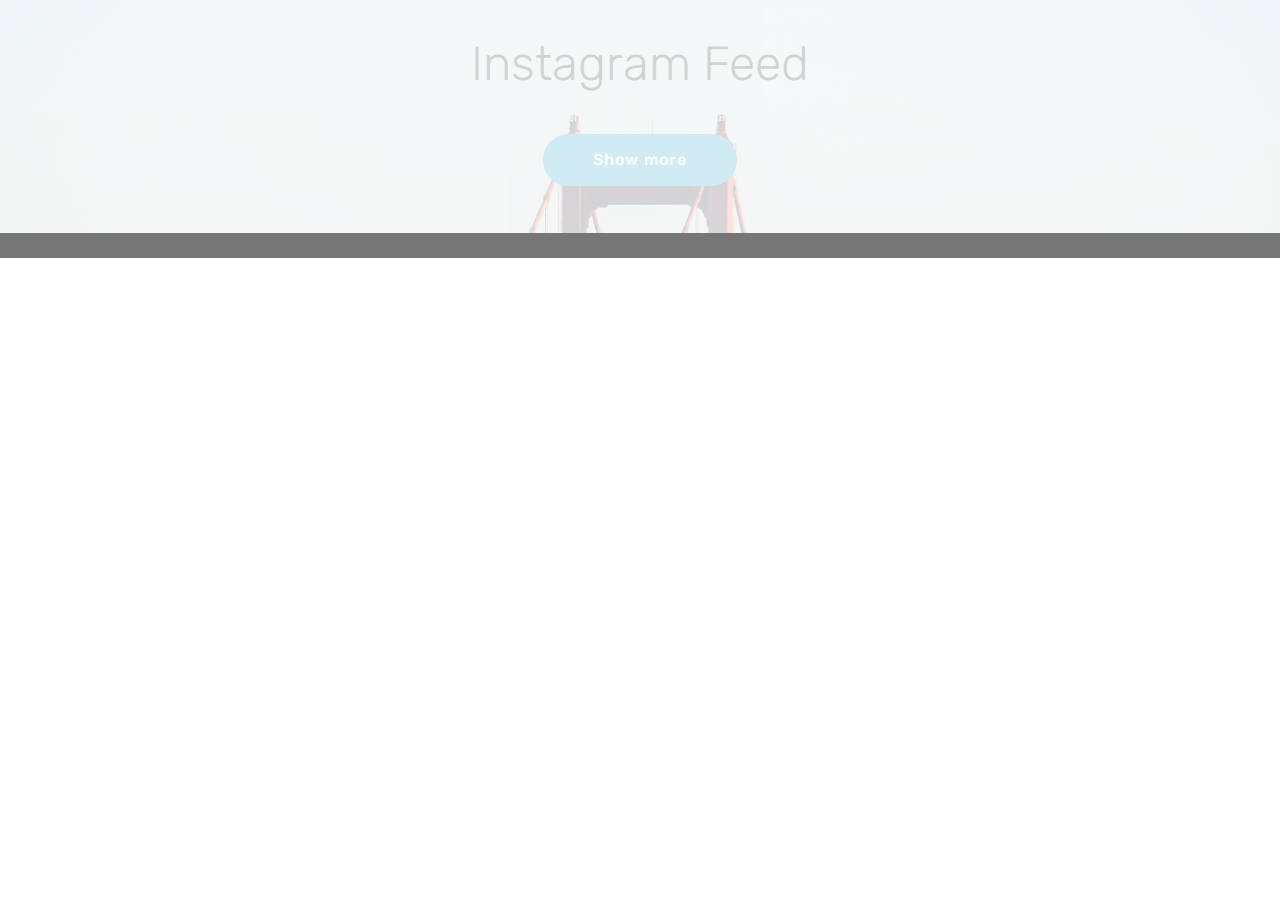
<file: index.html>
<!DOCTYPE html>
<html >
<head>
  <!-- Site made with Mobirise Website Builder v4.7.7, https://mobirise.com -->
  <meta charset="UTF-8">
  <meta http-equiv="X-UA-Compatible" content="IE=edge">
  <meta name="generator" content="Mobirise v4.7.7, mobirise.com">
  <meta name="viewport" content="width=device-width, initial-scale=1, minimum-scale=1">
  <link rel="shortcut icon" href="assets/images/logo4.png" type="image/x-icon">
  <meta name="description" content="">
  <title>Home</title>
  <link rel="stylesheet" href="assets/web/assets/mobirise-icons/mobirise-icons.css">
  <link rel="stylesheet" href="assets/tether/tether.min.css">
  <link rel="stylesheet" href="assets/facebook-plugin/style.css">
  <link rel="stylesheet" href="assets/bootstrap/css/bootstrap.min.css">
  <link rel="stylesheet" href="assets/bootstrap/css/bootstrap-grid.min.css">
  <link rel="stylesheet" href="assets/bootstrap/css/bootstrap-reboot.min.css">
  <link rel="stylesheet" href="assets/soundcloud-plugin/style.css">
  <link rel="stylesheet" href="assets/animatecss/animate.min.css">
  <link rel="stylesheet" href="assets/style.css">
  <link rel="stylesheet" href="assets/slick.css">
  <link rel="stylesheet" href="assets/theme/css/style.css">
  <link rel="stylesheet" href="assets/mobirise/css/mbr-additional.css" type="text/css">
  
  
  
</head>
<body>
  <section class="mbr-instagram-feed" data-rows="2" data-per-row-slider="" data-spacing="5" data-full-width="" data-token="4391155124.727bfe1.933cd1c28e9d4020b88e9060dc40fc86" data-per-row-grid="4" id="instagram-feed-block-h" data-rv-view="6" style="background-image: url(assets/images/instagram-background.jpg); padding-top: 40px; padding-bottom: 40px;">
    
    <div class="container container_toggle">
        <div class="row">
            <div class="col">
                <div class="inst">
                    <h1 class="inst__title align-center mbr-fonts-style display-2">Instagram Feed</h1>
                    <div class="inst__content"></div>
                    <div class="inst__more mbr-section-btn align-center" buttons="0"><a class="btn btn-md btn-primary display-4" href="#">Show more</a></div>
                </div>
            </div>
        </div>
    </div>
</section>

<section class="engine"><a href="https://mobirise.me/x">free css templates</a></section><section class="mbr-section mbr-section__comments" id="facebook-comments-block-b" data-rv-view="2" style="background-color: rgb(118, 118, 118); padding-top: 1.5rem; padding-bottom: 0rem;">
         
    <div class="mbr-section__container mbr-section__container--isolated addons-container">
        <div class="addons-row">
            
            
           <div class="addons-container-inner" data-shortname="bond-1"><div class="disqusPlaceholder" data-numposts=""><h2>DISQUS COMMENTS WILL BE SHOWN ONLY WHEN YOUR SITE IS ONLINE</h2> <img src="assets/images/disqus-comments.jpg"></div></div>
        </div>
    </div>
</section>


  <script src="assets/web/assets/jquery/jquery.min.js"></script>
  <script src="assets/popper/popper.min.js"></script>
  <script src="assets/tether/tether.min.js"></script>
  <script src="https://connect.facebook.net/en_US/sdk.js#xfbml=1&version=v2.5"></script>
  <script src="https://apis.google.com/js/plusone.js"></script>
  <script src="assets/facebook-plugin/facebook-script.js"></script>
  <script src="assets/bootstrap/js/bootstrap.min.js"></script>
  <script src="assets/smoothscroll/smooth-scroll.js"></script>
  <script src="assets/viewportchecker/jquery.viewportchecker.js"></script>
  <script src="assets/index.js"></script>
  <script src="assets/slick.min.js"></script>
  <script src="assets/theme/js/script.js"></script>
  
  
 <div id="scrollToTop" class="scrollToTop mbr-arrow-up"><a style="text-align: center;"><i></i></a></div>
    <input name="animation" type="hidden">
  </body>
</html>
</file>
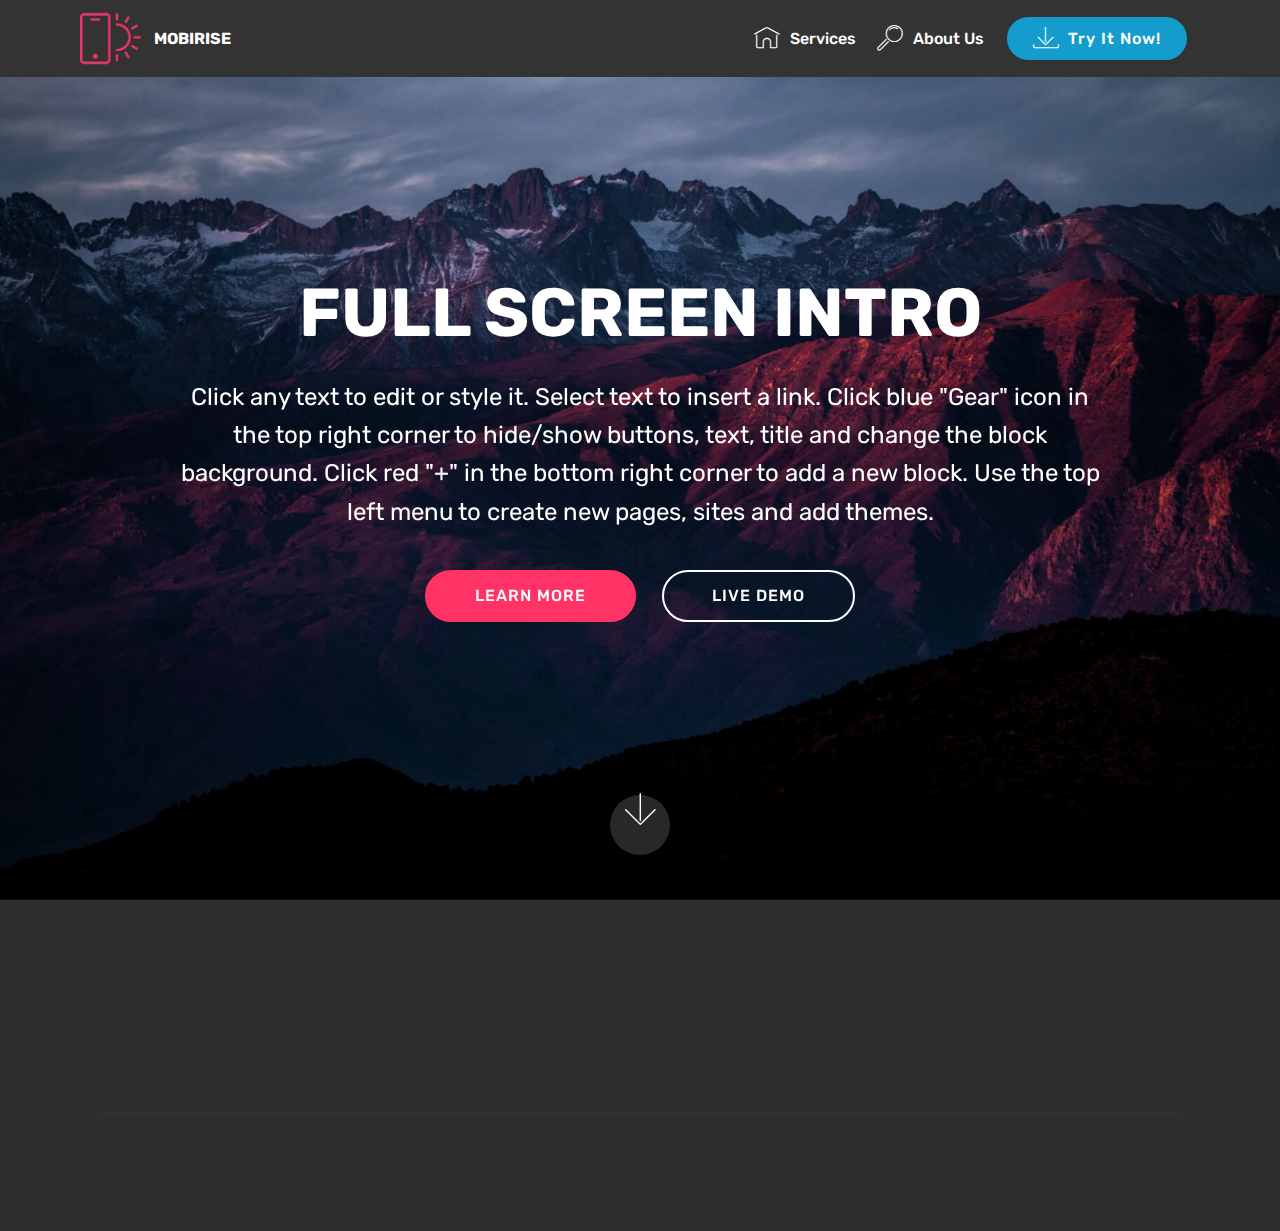
<file: page1.html>
<!DOCTYPE html>
<html >
<head>
  <!-- Site made with Mobirise Website Builder v4.7.7, https://mobirise.com -->
  <meta charset="UTF-8">
  <meta http-equiv="X-UA-Compatible" content="IE=edge">
  <meta name="generator" content="Mobirise v4.7.7, mobirise.com">
  <meta name="viewport" content="width=device-width, initial-scale=1, minimum-scale=1">
  <link rel="shortcut icon" href="assets/images/logo4.png" type="image/x-icon">
  <meta name="description" content="">
  <title>Page 1</title>
  <link rel="stylesheet" href="assets/web/assets/mobirise-icons/mobirise-icons.css">
  <link rel="stylesheet" href="assets/tether/tether.min.css">
  <link rel="stylesheet" href="assets/soundcloud-plugin/style.css">
  <link rel="stylesheet" href="assets/bootstrap/css/bootstrap.min.css">
  <link rel="stylesheet" href="assets/bootstrap/css/bootstrap-grid.min.css">
  <link rel="stylesheet" href="assets/bootstrap/css/bootstrap-reboot.min.css">
  <link rel="stylesheet" href="assets/socicon/css/styles.css">
  <link rel="stylesheet" href="assets/animatecss/animate.min.css">
  <link rel="stylesheet" href="assets/dropdown/css/style.css">
  <link rel="stylesheet" href="assets/theme/css/style.css">
  <link rel="stylesheet" href="assets/mobirise/css/mbr-additional.css" type="text/css">
  
  
  
</head>
<body>
  <section class="menu cid-qV46smMpQV" once="menu" id="menu1-6">

    

    <nav class="navbar navbar-expand beta-menu navbar-dropdown align-items-center navbar-fixed-top navbar-toggleable-sm">
        <button class="navbar-toggler navbar-toggler-right" type="button" data-toggle="collapse" data-target="#navbarSupportedContent" aria-controls="navbarSupportedContent" aria-expanded="false" aria-label="Toggle navigation">
            <div class="hamburger">
                <span></span>
                <span></span>
                <span></span>
                <span></span>
            </div>
        </button>
        <div class="menu-logo">
            <div class="navbar-brand">
                <span class="navbar-logo">
                    <a href="https://mobirise.com">
                         <img src="assets/images/logo2.png" alt="Mobirise" style="height: 3.8rem;">
                    </a>
                </span>
                <span class="navbar-caption-wrap">
                    <a class="navbar-caption text-white display-4" href="https://mobirise.com">
                        MOBIRISE
                    </a>
                </span>
            </div>
        </div>
        <div class="collapse navbar-collapse" id="navbarSupportedContent">
            <ul class="navbar-nav nav-dropdown" data-app-modern-menu="true">
                <li class="nav-item">
                    <a class="nav-link link text-white display-4" href="https://mobirise.com">
                        <span class="mbri-home mbr-iconfont mbr-iconfont-btn"></span>
                        Services
                    </a>
                </li>
                <li class="nav-item">
                    <a class="nav-link link text-white display-4" href="https://mobirise.com">
                        <span class="mbri-search mbr-iconfont mbr-iconfont-btn"></span>
                        About Us
                    </a>
                </li>
            </ul>
            <div class="navbar-buttons mbr-section-btn"><a class="btn btn-sm btn-primary display-4" href="https://mobirise.com">
                    <span class="mbri-save mbr-iconfont mbr-iconfont-btn "></span>
                    Try It Now!
                </a></div>
        </div>
    </nav>
</section>

<section class="engine"><a href="https://mobirise.me/s">free bootstrap themes</a></section><section class="cid-qV46sp4Gq5 mbr-fullscreen mbr-parallax-background" id="header2-7">

    

    

    <div class="container align-center">
        <div class="row justify-content-md-center">
            <div class="mbr-white col-md-10">
                <h1 class="mbr-section-title mbr-bold pb-3 mbr-fonts-style display-1">
                    FULL SCREEN INTRO
                </h1>
                
                <p class="mbr-text pb-3 mbr-fonts-style display-5">
                    Click any text to edit or style it. Select text to insert a link. Click blue "Gear" icon in the top right corner to hide/show buttons, text, title and change the block background. Click red "+" in the bottom right corner to add a new block. Use the top left menu to create new pages, sites and add themes.
                </p>
                <div class="mbr-section-btn"><a class="btn btn-md btn-secondary display-4" href="https://mobirise.com">LEARN MORE</a>
                    <a class="btn btn-md btn-white-outline display-4" href="https://mobirise.com">LIVE DEMO</a></div>
            </div>
        </div>
    </div>
    <div class="mbr-arrow hidden-sm-down" aria-hidden="true">
        <a href="#next">
            <i class="mbri-down mbr-iconfont"></i>
        </a>
    </div>
</section>

<section class="cid-qV46sqBIYd" id="footer1-8">

    

    

    <div class="container">
        <div class="media-container-row content text-white">
            <div class="col-12 col-md-3">
                <div class="media-wrap">
                    <a href="https://mobirise.com/">
                        <img src="assets/images/logo2.png" alt="Mobirise">
                    </a>
                </div>
            </div>
            <div class="col-12 col-md-3 mbr-fonts-style display-7">
                <h5 class="pb-3">
                    Address
                </h5>
                <p class="mbr-text">
                    1234 Street Name
                    <br>City, AA 99999
                </p>
            </div>
            <div class="col-12 col-md-3 mbr-fonts-style display-7">
                <h5 class="pb-3">
                    Contacts
                </h5>
                <p class="mbr-text">
                    Email: support@mobirise.com
                    <br>Phone: +1 (0) 000 0000 001
                    <br>Fax: +1 (0) 000 0000 002
                </p>
            </div>
            <div class="col-12 col-md-3 mbr-fonts-style display-7">
                <h5 class="pb-3">
                    Links
                </h5>
                <p class="mbr-text">
                    <a class="text-primary" href="https://mobirise.com/">Website builder</a>
                    <br><a class="text-primary" href="https://mobirise.com/mobirise-free-win.zip">Download for Windows</a>
                    <br><a class="text-primary" href="https://mobirise.com/mobirise-free-mac.zip">Download for Mac</a>
                </p>
            </div>
        </div>
        <div class="footer-lower">
            <div class="media-container-row">
                <div class="col-sm-12">
                    <hr>
                </div>
            </div>
            <div class="media-container-row mbr-white">
                <div class="col-sm-6 copyright">
                    <p class="mbr-text mbr-fonts-style display-7">
                        © Copyright 2017 Mobirise - All Rights Reserved
                    </p>
                </div>
                <div class="col-md-6">
                    <div class="social-list align-right">
                        <div class="soc-item">
                            <a href="https://twitter.com/mobirise" target="_blank">
                                <span class="socicon-twitter socicon mbr-iconfont mbr-iconfont-social"></span>
                            </a>
                        </div>
                        <div class="soc-item">
                            <a href="https://www.facebook.com/pages/Mobirise/1616226671953247" target="_blank">
                                <span class="socicon-facebook socicon mbr-iconfont mbr-iconfont-social"></span>
                            </a>
                        </div>
                        <div class="soc-item">
                            <a href="https://www.youtube.com/c/mobirise" target="_blank">
                                <span class="socicon-youtube socicon mbr-iconfont mbr-iconfont-social"></span>
                            </a>
                        </div>
                        <div class="soc-item">
                            <a href="https://instagram.com/mobirise" target="_blank">
                                <span class="socicon-instagram socicon mbr-iconfont mbr-iconfont-social"></span>
                            </a>
                        </div>
                        <div class="soc-item">
                            <a href="https://plus.google.com/u/0/+Mobirise" target="_blank">
                                <span class="socicon-googleplus socicon mbr-iconfont mbr-iconfont-social"></span>
                            </a>
                        </div>
                        <div class="soc-item">
                            <a href="https://www.behance.net/Mobirise" target="_blank">
                                <span class="socicon-behance socicon mbr-iconfont mbr-iconfont-social"></span>
                            </a>
                        </div>
                    </div>
                </div>
            </div>
        </div>
    </div>
</section>


  <script src="assets/web/assets/jquery/jquery.min.js"></script>
  <script src="assets/popper/popper.min.js"></script>
  <script src="assets/tether/tether.min.js"></script>
  <script src="assets/bootstrap/js/bootstrap.min.js"></script>
  <script src="assets/smoothscroll/smooth-scroll.js"></script>
  <script src="assets/touchswipe/jquery.touch-swipe.min.js"></script>
  <script src="assets/viewportchecker/jquery.viewportchecker.js"></script>
  <script src="assets/parallax/jarallax.min.js"></script>
  <script src="assets/dropdown/js/script.min.js"></script>
  <script src="assets/theme/js/script.js"></script>
  
  
 <div id="scrollToTop" class="scrollToTop mbr-arrow-up"><a style="text-align: center;"><i></i></a></div>
    <input name="animation" type="hidden">
  </body>
</html>
</file>
<file: assets/web/assets/mobirise-icons/mobirise-icons.css>
@font-face {
  font-family: 'MobiriseIcons';
  src:  url('mobirise-icons.eot?spat4u');
  src:  url('mobirise-icons.eot?spat4u#iefix') format('embedded-opentype'),
    url('mobirise-icons.ttf?spat4u') format('truetype'),
    url('mobirise-icons.woff?spat4u') format('woff'),
    url('mobirise-icons.svg?spat4u#MobiriseIcons') format('svg');
  font-weight: normal;
  font-style: normal;
}

[class^="mbri-"], [class*=" mbri-"] {
  /* use !important to prevent issues with browser extensions that change fonts */
  font-family: MobiriseIcons !important;
  speak: none;
  font-style: normal;
  font-weight: normal;
  font-variant: normal;
  text-transform: none;
  line-height: 1;

  /* Better Font Rendering =========== */
  -webkit-font-smoothing: antialiased;
  -moz-osx-font-smoothing: grayscale;
}

.mbri-add-submenu:before {
  content: "\e900";
}
.mbri-alert:before {
  content: "\e901";
}
.mbri-align-center:before {
  content: "\e902";
}
.mbri-align-justify:before {
  content: "\e903";
}
.mbri-align-left:before {
  content: "\e904";
}
.mbri-align-right:before {
  content: "\e905";
}
.mbri-android:before {
  content: "\e906";
}
.mbri-apple:before {
  content: "\e907";
}
.mbri-arrow-down:before {
  content: "\e908";
}
.mbri-arrow-next:before {
  content: "\e909";
}
.mbri-arrow-prev:before {
  content: "\e90a";
}
.mbri-arrow-up:before {
  content: "\e90b";
}
.mbri-bold:before {
  content: "\e90c";
}
.mbri-bookmark:before {
  content: "\e90d";
}
.mbri-bootstrap:before {
  content: "\e90e";
}
.mbri-briefcase:before {
  content: "\e90f";
}
.mbri-browse:before {
  content: "\e910";
}
.mbri-bulleted-list:before {
  content: "\e911";
}
.mbri-calendar:before {
  content: "\e912";
}
.mbri-camera:before {
  content: "\e913";
}
.mbri-cart-add:before {
  content: "\e914";
}
.mbri-cart-full:before {
  content: "\e915";
}
.mbri-cash:before {
  content: "\e916";
}
.mbri-change-style:before {
  content: "\e917";
}
.mbri-chat:before {
  content: "\e918";
}
.mbri-clock:before {
  content: "\e919";
}
.mbri-close:before {
  content: "\e91a";
}
.mbri-cloud:before {
  content: "\e91b";
}
.mbri-code:before {
  content: "\e91c";
}
.mbri-contact-form:before {
  content: "\e91d";
}
.mbri-credit-card:before {
  content: "\e91e";
}
.mbri-cursor-click:before {
  content: "\e91f";
}
.mbri-cust-feedback:before {
  content: "\e920";
}
.mbri-database:before {
  content: "\e921";
}
.mbri-delivery:before {
  content: "\e922";
}
.mbri-desktop:before {
  content: "\e923";
}
.mbri-devices:before {
  content: "\e924";
}
.mbri-down:before {
  content: "\e925";
}
.mbri-download:before {
  content: "\e989";
}
.mbri-drag-n-drop:before {
  content: "\e927";
}
.mbri-drag-n-drop2:before {
  content: "\e928";
}
.mbri-edit:before {
  content: "\e929";
}
.mbri-edit2:before {
  content: "\e92a";
}
.mbri-error:before {
  content: "\e92b";
}
.mbri-extension:before {
  content: "\e92c";
}
.mbri-features:before {
  content: "\e92d";
}
.mbri-file:before {
  content: "\e92e";
}
.mbri-flag:before {
  content: "\e92f";
}
.mbri-folder:before {
  content: "\e930";
}
.mbri-gift:before {
  content: "\e931";
}
.mbri-github:before {
  content: "\e932";
}
.mbri-globe:before {
  content: "\e933";
}
.mbri-globe-2:before {
  content: "\e934";
}
.mbri-growing-chart:before {
  content: "\e935";
}
.mbri-hearth:before {
  content: "\e936";
}
.mbri-help:before {
  content: "\e937";
}
.mbri-home:before {
  content: "\e938";
}
.mbri-hot-cup:before {
  content: "\e939";
}
.mbri-idea:before {
  content: "\e93a";
}
.mbri-image-gallery:before {
  content: "\e93b";
}
.mbri-image-slider:before {
  content: "\e93c";
}
.mbri-info:before {
  content: "\e93d";
}
.mbri-italic:before {
  content: "\e93e";
}
.mbri-key:before {
  content: "\e93f";
}
.mbri-laptop:before {
  content: "\e940";
}
.mbri-layers:before {
  content: "\e941";
}
.mbri-left-right:before {
  content: "\e942";
}
.mbri-left:before {
  content: "\e943";
}
.mbri-letter:before {
  content: "\e944";
}
.mbri-like:before {
  content: "\e945";
}
.mbri-link:before {
  content: "\e946";
}
.mbri-lock:before {
  content: "\e947";
}
.mbri-login:before {
  content: "\e948";
}
.mbri-logout:before {
  content: "\e949";
}
.mbri-magic-stick:before {
  content: "\e94a";
}
.mbri-map-pin:before {
  content: "\e94b";
}
.mbri-menu:before {
  content: "\e94c";
}
.mbri-mobile:before {
  content: "\e94d";
}
.mbri-mobile2:before {
  content: "\e94e";
}
.mbri-mobirise:before {
  content: "\e94f";
}
.mbri-more-horizontal:before {
  content: "\e950";
}
.mbri-more-vertical:before {
  content: "\e951";
}
.mbri-music:before {
  content: "\e952";
}
.mbri-new-file:before {
  content: "\e953";
}
.mbri-numbered-list:before {
  content: "\e954";
}
.mbri-opened-folder:before {
  content: "\e955";
}
.mbri-pages:before {
  content: "\e956";
}
.mbri-paper-plane:before {
  content: "\e957";
}
.mbri-paperclip:before {
  content: "\e958";
}
.mbri-photo:before {
  content: "\e959";
}
.mbri-photos:before {
  content: "\e95a";
}
.mbri-pin:before {
  content: "\e95b";
}
.mbri-play:before {
  content: "\e95c";
}
.mbri-plus:before {
  content: "\e95d";
}
.mbri-preview:before {
  content: "\e95e";
}
.mbri-print:before {
  content: "\e95f";
}
.mbri-protect:before {
  content: "\e960";
}
.mbri-question:before {
  content: "\e961";
}
.mbri-quote-left:before {
  content: "\e962";
}
.mbri-quote-right:before {
  content: "\e963";
}
.mbri-refresh:before {
  content: "\e964";
}
.mbri-responsive:before {
  content: "\e965";
}
.mbri-right:before {
  content: "\e966";
}
.mbri-rocket:before {
  content: "\e967";
}
.mbri-sad-face:before {
  content: "\e968";
}
.mbri-sale:before {
  content: "\e969";
}
.mbri-save:before {
  content: "\e96a";
}
.mbri-search:before {
  content: "\e96b";
}
.mbri-setting:before {
  content: "\e96c";
}
.mbri-setting2:before {
  content: "\e96d";
}
.mbri-setting3:before {
  content: "\e96e";
}
.mbri-share:before {
  content: "\e96f";
}
.mbri-shopping-bag:before {
  content: "\e970";
}
.mbri-shopping-basket:before {
  content: "\e971";
}
.mbri-shopping-cart:before {
  content: "\e972";
}
.mbri-sites:before {
  content: "\e973";
}
.mbri-smile-face:before {
  content: "\e974";
}
.mbri-speed:before {
  content: "\e975";
}
.mbri-star:before {
  content: "\e976";
}
.mbri-success:before {
  content: "\e977";
}
.mbri-sun:before {
  content: "\e978";
}
.mbri-sun2:before {
  content: "\e979";
}
.mbri-tablet:before {
  content: "\e97a";
}
.mbri-tablet-vertical:before {
  content: "\e97b";
}
.mbri-target:before {
  content: "\e97c";
}
.mbri-timer:before {
  content: "\e97d";
}
.mbri-to-ftp:before {
  content: "\e97e";
}
.mbri-to-local-drive:before {
  content: "\e97f";
}
.mbri-touch-swipe:before {
  content: "\e980";
}
.mbri-touch:before {
  content: "\e981";
}
.mbri-trash:before {
  content: "\e982";
}
.mbri-underline:before {
  content: "\e983";
}
.mbri-unlink:before {
  content: "\e984";
}
.mbri-unlock:before {
  content: "\e985";
}
.mbri-up-down:before {
  content: "\e986";
}
.mbri-up:before {
  content: "\e987";
}
.mbri-update:before {
  content: "\e988";
}
.mbri-upload:before {
 content: "\e926"; 
}
.mbri-user:before {
  content: "\e98a";
}
.mbri-user2:before {
  content: "\e98b";
}
.mbri-users:before {
  content: "\e98c";
}
.mbri-video:before {
  content: "\e98d";
}
.mbri-video-play:before {
  content: "\e98e";
}
.mbri-watch:before {
  content: "\e98f";
}
.mbri-website-theme:before {
  content: "\e990";
}
.mbri-wifi:before {
  content: "\e991";
}
.mbri-windows:before {
  content: "\e992";
}
.mbri-zoom-out:before {
  content: "\e993";
}
.mbri-redo:before {
  content: "\e994";
}
.mbri-undo:before {
  content: "\e995";
}
</file>
<file: assets/facebook-plugin/style.css>
.mbr-section.mbr-section__comments{
    position: relative;
}
.mbr-section__comments{
    background-size: cover;
}
.addons-container {
  position: relative;
  margin-left: auto;
  margin-right: auto;
  padding-right: 15px;
  padding-left: 15px; }
  @media (min-width: 576px) {
    .addons-container {
      padding-right: 15px;
      padding-left: 15px; } }
  @media (min-width: 768px) {
    .addons-container {
      padding-right: 15px;
      padding-left: 15px; } }
  @media (min-width: 992px) {
    .addons-container {
      padding-right: 15px;
      padding-left: 15px; } }
  @media (min-width: 1200px) {
    .addons-container {
      padding-right: 15px;
      padding-left: 15px; } }
  @media (min-width: 576px) {
    .addons-container {
      width: 540px;
      max-width: 100%; } }
  @media (min-width: 768px) {
    .addons-container {
      width: 720px;
      max-width: 100%; } }
  @media (min-width: 992px) {
    .addons-container {
      width: 960px;
      max-width: 100%; } }
  @media (min-width: 1200px) {
    .addons-container {
      width: 1140px;
      max-width: 100%; } }

.addons-container-inner{
    position: relative;
    width: 100%;
    min-height: 1px;
    padding-right: 15px;
    padding-left: 15px;
}
@media (min-width: 567px) {
    .addons-container-inner{
        -ms-flex: 0 0 66.666667%;
        flex: 0 0 66.666667%;
        max-width: 66.666667%;
    }
}
.addons-row{
    display: flex;
    justify-content:center;
}
</file>
<file: assets/soundcloud-plugin/style.css>
.addons-container {
  position: relative;
  margin-left: auto;
  margin-right: auto;
  padding-right: 15px;
  padding-left: 15px; }
  @media (min-width: 576px) {
    .addons-container {
      padding-right: 15px;
      padding-left: 15px; } }
  @media (min-width: 768px) {
    .addons-container {
      padding-right: 15px;
      padding-left: 15px; } }
  @media (min-width: 992px) {
    .addons-container {
      padding-right: 15px;
      padding-left: 15px; } }
  @media (min-width: 1200px) {
    .addons-container {
      padding-right: 15px;
      padding-left: 15px; } }
  @media (min-width: 576px) {
    .addons-container {
      width: 540px;
      max-width: 100%; } }
  @media (min-width: 768px) {
    .addons-container {
      width: 720px;
      max-width: 100%; } }
  @media (min-width: 992px) {
    .addons-container {
      width: 960px;
      max-width: 100%; } }
  @media (min-width: 1200px) {
    .addons-container {
      width: 1140px;
      max-width: 100%; } }

.addons-container-inner{
    position: relative;
    width: 100%;
    min-height: 1px;
    padding-right: 15px;
    padding-left: 15px;
}
@media (min-width: 567px) {
    .addons-container-inner{
        -ms-flex: 0 0 66.666667%;
        flex: 0 0 66.666667%;
        max-width: 66.666667%;
    }
}
.addons-row{
    display: flex;
    justify-content:center;
}
</file>
<file: assets/style.css>
.mbr-instagram-feed {
  position: relative; }

.inst {
  width: 100%;
  margin: 0 auto;
  position: relative; }
  @media (max-width: 768px) {
    .inst {
      width: 100%; } }
  .inst__login-block p {
    text-align: center; }
  .inst__title {
    padding-bottom: 1rem;
    margin-bottom: 1.5rem;
    line-height: 1.3; }
  .inst__content {
    margin-bottom: 10px; }
  .inst__more {
    margin-top: 20px; }
  .inst__login-button {
    transition: all .2s linear;
    padding: 0 10px 0 80px;
    display: block;
    position: relative;
    text-decoration: none;
    color: white;
    background: #cc0055;
    font-size: 18px;
    line-height: 60px;
    height: 60px;
    border-radius: 2px;
    width: 400px;
    margin: 0 auto; }
    .inst__login-button:hover, .inst__login-button:focus {
      background: #990040;
      text-decoration: none;
      color: white; }
    .inst__login-button:before {
      content: "\f16d";
      display: block;
      position: absolute;
      font-family: "FontAwesome";
      width: 60px;
      height: 60px;
      line-height: 60px;
      top: 0;
      left: 0;
      text-align: center;
      background: rgba(0, 0, 0, 0.1);
      border-radius: 2px 0 0 2px; }
  .inst__loader-wrapper {
    position: absolute;
    width: 100%;
    height: 100%;
    background: white;
    opacity: 0.8;
    top: 0;
    left: 0; }
  .inst__loader {
    width: 100px;
    height: 100px;
    border-radius: 100%;
    position: relative;
    margin: 0 auto;
    top: 50%;
    transform: translateY(-50%); }
    .inst__loader span {
      display: inline-block;
      width: 20px;
      height: 20px;
      border-radius: 100%;
      background-color: #ff4488;
      margin: 35px 5px;
      opacity: 0; }
      .inst__loader span:nth-child(1) {
        animation: opacitychange 1s ease-in-out infinite; }
      .inst__loader span:nth-child(2) {
        animation: opacitychange 1s ease-in-out 0.33s infinite; }
      .inst__loader span:nth-child(3) {
        animation: opacitychange 1s ease-in-out 0.66s infinite; }

@keyframes opacitychange {
  0%, 100% {
    opacity: 0; }
  60% {
    opacity: 1; } }
  .inst__account {
    margin-bottom: 20px; }
  .inst__avatar {
    float: left;
    margin-right: -50px;
    height: 50px; }
    .inst__avatar img {
      height: 100%;
      border-radius: 50%;
      border: 1px solid rgba(0, 0, 0, 0.0975); }
  .inst__link {
    float: right;
    padding: 12px 10px 10px 0;
    padding-left: 60px;
    width: 100%;
    overflow-x: hidden; }
    .inst__link a {
      text-decoration: none;
      height: 50px;
      line-height: 16px; }
  .inst__images .slick-frame {
    visibility: hidden; }
  .inst__images .slick-frame.slick-initialized {
    visibility: visible; }
  .inst__images .slick-arrow {
    text-indent: -9999px;
    position: absolute;
    width: 50px;
    height: 50px;
    line-height: 50px;
    margin: 0;
    padding: 0;
    outline: none !important;
    top: 50%;
    transform: translateY(-50%);
    z-index: 10;
    cursor: pointer;
    border: none;
    background: transparent; }
    .inst__images .slick-arrow:before {
      transition: all .2s linear;
      display: block;
      position: absolute;
      top: 0;
      left: 0;
      width: 100%;
      height: 100%;
      font-family: "MobiriseIcons" !important;
      text-indent: 0;
      color: white;
      font-size: 1.5rem;
      cursor: pointer;
      border: 2px solid #fff;
      border-radius: 50%;
      opacity: 0;
      background: rgba(0, 0, 0, 0.5); }
    .inst__images .slick-arrow:hover:before {
      opacity: 1 !important;
      background: #1b1b1b !important; }
    .inst__images .slick-arrow.slick-prev {
      left: 15px; }
      .inst__images .slick-arrow.slick-prev:before {
        content: "\e943"; }
    .inst__images .slick-arrow.slick-next {
      right: 15px; }
      .inst__images .slick-arrow.slick-next:before {
        content: "\e966"; }
  .inst__images:hover .slick-arrow:before {
    opacity: .5; }
  .inst__error {
    padding: 10px;
    background: pink;
    border: 1px solid deeppink;
    color: red;
    border-radius: 3px; }

.inst-card {
  position: relative; }
  .inst-card:hover .inst-card__info {
    opacity: 1; }
  .inst-card__link {
    display: block;
    background-size: cover;
    background-position: center;
    width: 100%;
    height: 100%; }
  .inst-card__info {
    transition: opacity .2s linear;
    opacity: 0;
    display: block;
    position: relative;
    top: -100%;
    left: 0;
    width: 100%;
    height: 100%;
    background: rgba(0, 0, 0, 0.8); }
  .inst-card__info-inner {
    width: 100%;
    display: block;
    margin: 0;
    padding: 0;
    position: absolute;
    top: 50%;
    transform: translateY(-50%);
    text-align: center;
    color: white;
    font-size: 16px; }
  .inst-card__likes span {
    font-size: 20px;
    color: lightcoral; }
  .inst-card__comments span {
    font-size: 20px;
    color: lightskyblue; }
</file>
<file: assets/theme/css/style.css>
/*!
 * Mobirise v4 theme (https://mobirise.com/)
 * Copyright 2017 Mobirise
 */
section {
  background-color: #eeeeee; }

section,
.container,
.container-fluid {
  position: relative;
  word-wrap: break-word; }

a.mbr-iconfont:hover {
  text-decoration: none; }

.article .lead p, .article .lead ul, .article .lead ol, .article .lead pre, .article .lead blockquote {
  margin-bottom: 0; }

a {
  font-style: normal;
  font-weight: 400;
  cursor: pointer; }
  a, a:hover {
    text-decoration: none; }

figure {
  margin-bottom: 0; }

body {
  color: #232323; }

h1, h2, h3, h4, h5, h6,
.h1, .h2, .h3, .h4, .h5, .h6,
.display-1, .display-2, .display-3, .display-4 {
  line-height: 1;
  word-break: break-word;
  word-wrap: break-word; }

b, strong {
  font-weight: bold; }

blockquote {
  padding: 10px 0 10px 20px;
  position: relative;
  border-left: 2px solid;
  border-color: #ff3366; }

input:-webkit-autofill, input:-webkit-autofill:hover, input:-webkit-autofill:focus, input:-webkit-autofill:active {
  transition-delay: 9999s;
  transition-property: background-color, color; }

textarea[type="hidden"] {
  display: none; }

body {
  position: relative; }

section {
  background-position: 50% 50%;
  background-repeat: no-repeat;
  background-size: cover; }
  section .mbr-background-video,
  section .mbr-background-video-preview {
    position: absolute;
    bottom: 0;
    left: 0;
    right: 0;
    top: 0; }

.hidden {
  visibility: hidden; }

.mbr-z-index20 {
  z-index: 20; }

/*! Base colors */
.mbr-white {
  color: #ffffff; }

.mbr-black {
  color: #000000; }

.mbr-bg-white {
  background-color: #ffffff; }

.mbr-bg-black {
  background-color: #000000; }

/*! Text-aligns */
.align-left {
  text-align: left; }

.align-center {
  text-align: center; }

.align-right {
  text-align: right; }

@media (max-width: 767px) {
  .align-left, .align-center, .align-right, .mbr-section-btn, .mbr-section-title {
    text-align: center; } }
/*! Font-weight  */
.mbr-light {
  font-weight: 300; }

.mbr-regular {
  font-weight: 400; }

.mbr-semibold {
  font-weight: 500; }

.mbr-bold {
  font-weight: 700; }

/*! Media  */
.media-size-item {
  -webkit-flex: 1 1 auto;
  -moz-flex: 1 1 auto;
  -ms-flex: 1 1 auto;
  -o-flex: 1 1 auto;
  flex: 1 1 auto; }

.media-content {
  -webkit-flex-basis: 100%;
  flex-basis: 100%; }

.media-container-row {
  display: -ms-flexbox;
  display: -webkit-flex;
  display: flex;
  -webkit-flex-direction: row;
  -ms-flex-direction: row;
  flex-direction: row;
  -webkit-flex-wrap: wrap;
  -ms-flex-wrap: wrap;
  flex-wrap: wrap;
  -webkit-justify-content: center;
  -ms-flex-pack: center;
  justify-content: center;
  -webkit-align-content: center;
  -ms-flex-line-pack: center;
  align-content: center;
  -webkit-align-items: start;
  -ms-flex-align: start;
  align-items: start; }
  .media-container-row .media-size-item {
    width: 400px; }

.media-container-column {
  display: -ms-flexbox;
  display: -webkit-flex;
  display: flex;
  -webkit-flex-direction: column;
  -ms-flex-direction: column;
  flex-direction: column;
  -webkit-flex-wrap: wrap;
  -ms-flex-wrap: wrap;
  flex-wrap: wrap;
  -webkit-justify-content: center;
  -ms-flex-pack: center;
  justify-content: center;
  -webkit-align-content: center;
  -ms-flex-line-pack: center;
  align-content: center;
  -webkit-align-items: stretch;
  -ms-flex-align: stretch;
  align-items: stretch; }
  .media-container-column > * {
    width: 100%; }

@media (min-width: 992px) {
  .media-container-row {
    -webkit-flex-wrap: nowrap;
    -ms-flex-wrap: nowrap;
    flex-wrap: nowrap; } }
figure {
  overflow: hidden; }

figure[mbr-media-size] {
  transition: width 0.1s; }

.mbr-figure img, .mbr-figure iframe {
  display: block;
  width: 100%; }

.card {
  background-color: transparent;
  border: none; }

.card-img {
  text-align: center;
  flex-shrink: 0; }

.media {
  max-width: 100%;
  margin: 0 auto; }

.mbr-figure {
  -ms-flex-item-align: center;
  -ms-grid-row-align: center;
  -webkit-align-self: center;
  align-self: center; }

.media-container > div {
  max-width: 100%; }

.mbr-figure img, .card-img img {
  width: 100%; }

@media (max-width: 991px) {
  .media-size-item {
    width: auto !important; }

  .media {
    width: auto; }

  .mbr-figure {
    width: 100% !important; } }
/*! Buttons */
.mbr-section-btn {
  margin-left: -.25rem;
  margin-right: -.25rem;
  font-size: 0; }

nav .mbr-section-btn {
  margin-left: 0rem;
  margin-right: 0rem; }

/*! Btn icon margin */
.btn .mbr-iconfont, .btn.btn-sm .mbr-iconfont {
  cursor: pointer;
  margin-right: 0.5rem; }

.btn.btn-md .mbr-iconfont, .btn.btn-md .mbr-iconfont {
  margin-right: 0.8rem; }

.mbr-regular {
  font-weight: 400; }

.mbr-semibold {
  font-weight: 500; }

.mbr-bold {
  font-weight: 700; }

[type="submit"] {
  -webkit-appearance: none; }

/*! Full-screen */
.mbr-fullscreen .mbr-overlay {
  min-height: 100vh; }

.mbr-fullscreen {
  display: flex;
  display: -webkit-flex;
  display: -moz-flex;
  display: -ms-flex;
  display: -o-flex;
  align-items: center;
  -webkit-align-items: center;
  min-height: 100vh;
  padding-top: 3rem;
  padding-bottom: 3rem; }

/*! Map */
.map {
  height: 25rem;
  position: relative; }
  .map iframe {
    width: 100%;
    height: 100%; }

/* Form */
.form-asterisk {
  font-family: initial;
  position: absolute;
  top: -2px;
  font-weight: normal; }

/*! Scroll to top arrow */
.mbr-arrow-up {
  bottom: 25px;
  right: 90px;
  position: fixed;
  text-align: right;
  z-index: 5000;
  color: #ffffff;
  font-size: 32px;
  transform: rotate(180deg);
  -webkit-transform: rotate(180deg); }

.mbr-arrow-up a {
  background: rgba(0, 0, 0, 0.2);
  border-radius: 3px;
  color: #fff;
  display: inline-block;
  height: 60px;
  width: 60px;
  outline-style: none !important;
  position: relative;
  text-decoration: none;
  transition: all .3s ease-in-out;
  cursor: pointer;
  text-align: center; }
  .mbr-arrow-up a:hover {
    background-color: rgba(0, 0, 0, 0.4); }
  .mbr-arrow-up a i {
    line-height: 60px; }

.mbr-arrow-up-icon {
  display: block;
  color: #fff; }

.mbr-arrow-up-icon::before {
  content: "\203a";
  display: inline-block;
  font-family: serif;
  font-size: 32px;
  line-height: 1;
  font-style: normal;
  position: relative;
  top: 6px;
  left: -4px;
  -webkit-transform: rotate(-90deg);
  transform: rotate(-90deg); }

/*! Arrow Down */
.mbr-arrow {
  position: absolute;
  bottom: 45px;
  left: 50%;
  width: 60px;
  height: 60px;
  cursor: pointer;
  background-color: rgba(80, 80, 80, 0.5);
  border-radius: 50%;
  -webkit-transform: translateX(-50%);
  transform: translateX(-50%); }
  .mbr-arrow > a {
    display: inline-block;
    text-decoration: none;
    outline-style: none;
    -webkit-animation: arrowdown 1.7s ease-in-out infinite;
    animation: arrowdown 1.7s ease-in-out infinite; }
    .mbr-arrow > a > i {
      position: absolute;
      top: -2px;
      left: 15px;
      font-size: 2rem; }

@keyframes arrowdown {
  0% {
    transform: translateY(0px);
    -webkit-transform: translateY(0px); }
  50% {
    transform: translateY(-5px);
    -webkit-transform: translateY(-5px); }
  100% {
    transform: translateY(0px);
    -webkit-transform: translateY(0px); } }
@-webkit-keyframes arrowdown {
  0% {
    transform: translateY(0px);
    -webkit-transform: translateY(0px); }
  50% {
    transform: translateY(-5px);
    -webkit-transform: translateY(-5px); }
  100% {
    transform: translateY(0px);
    -webkit-transform: translateY(0px); } }
@media (max-width: 500px) {
  .mbr-arrow-up {
    left: 50%;
    right: auto;
    transform: translateX(-50%) rotate(180deg);
    -webkit-transform: translateX(-50%) rotate(180deg); } }
/*Gradients animation*/
@keyframes gradient-animation {
  from {
    background-position: 0% 100%;
    animation-timing-function: ease-in-out; }
  to {
    background-position: 100% 0%;
    animation-timing-function: ease-in-out; } }
@-webkit-keyframes gradient-animation {
  from {
    background-position: 0% 100%;
    animation-timing-function: ease-in-out; }
  to {
    background-position: 100% 0%;
    animation-timing-function: ease-in-out; } }
.bg-gradient {
  background-size: 200% 200%;
  animation: gradient-animation 5s infinite alternate;
  -webkit-animation: gradient-animation 5s infinite alternate; }

.menu .navbar-brand {
  display: -webkit-flex; }
  .menu .navbar-brand span {
    display: flex;
    display: -webkit-flex; }
  .menu .navbar-brand .navbar-caption-wrap {
    display: -webkit-flex; }
  .menu .navbar-brand .navbar-logo img {
    display: -webkit-flex; }
@media (min-width: 768px) and (max-width: 991px) {
  .menu .navbar-toggleable-sm .navbar-nav {
    display: -webkit-box;
    display: -webkit-flex;
    display: -ms-flexbox; } }
@media (min-width: 992px) {
  .menu .navbar-nav.nav-dropdown {
    display: -webkit-flex; }
  .menu .navbar-toggleable-sm .navbar-collapse {
    display: -webkit-flex !important; } }

/*# sourceMappingURL=style.css.map */
.engine {
	position: absolute;
	text-indent: -2400px;
	text-align: center;
	padding: 0;
	top: 0;
	left: -2400px;
}
</file>
<file: assets/mobirise/css/mbr-additional.css>
@import url(https://fonts.googleapis.com/css?family=Rubik:300,300i,400,400i,500,500i,700,700i,900,900i);





body {
  font-style: normal;
  line-height: 1.5;
}
.mbr-section-title {
  font-style: normal;
  line-height: 1.2;
}
.mbr-section-subtitle {
  line-height: 1.3;
}
.mbr-text {
  font-style: normal;
  line-height: 1.6;
}
.display-1 {
  font-family: 'Rubik', sans-serif;
  font-size: 4.25rem;
}
.display-1 > .mbr-iconfont {
  font-size: 6.8rem;
}
.display-2 {
  font-family: 'Rubik', sans-serif;
  font-size: 3rem;
}
.display-2 > .mbr-iconfont {
  font-size: 4.8rem;
}
.display-4 {
  font-family: 'Rubik', sans-serif;
  font-size: 1rem;
}
.display-4 > .mbr-iconfont {
  font-size: 1.6rem;
}
.display-5 {
  font-family: 'Rubik', sans-serif;
  font-size: 1.5rem;
}
.display-5 > .mbr-iconfont {
  font-size: 2.4rem;
}
.display-7 {
  font-family: 'Rubik', sans-serif;
  font-size: 1rem;
}
.display-7 > .mbr-iconfont {
  font-size: 1.6rem;
}
/* ---- Fluid typography for mobile devices ---- */
/* 1.4 - font scale ratio ( bootstrap == 1.42857 ) */
/* 100vw - current viewport width */
/* (48 - 20)  48 == 48rem == 768px, 20 == 20rem == 320px(minimal supported viewport) */
/* 0.65 - min scale variable, may vary */
@media (max-width: 768px) {
  .display-1 {
    font-size: 3.4rem;
    font-size: calc( 2.1374999999999997rem + (4.25 - 2.1374999999999997) * ((100vw - 20rem) / (48 - 20)));
    line-height: calc( 1.4 * (2.1374999999999997rem + (4.25 - 2.1374999999999997) * ((100vw - 20rem) / (48 - 20))));
  }
  .display-2 {
    font-size: 2.4rem;
    font-size: calc( 1.7rem + (3 - 1.7) * ((100vw - 20rem) / (48 - 20)));
    line-height: calc( 1.4 * (1.7rem + (3 - 1.7) * ((100vw - 20rem) / (48 - 20))));
  }
  .display-4 {
    font-size: 0.8rem;
    font-size: calc( 1rem + (1 - 1) * ((100vw - 20rem) / (48 - 20)));
    line-height: calc( 1.4 * (1rem + (1 - 1) * ((100vw - 20rem) / (48 - 20))));
  }
  .display-5 {
    font-size: 1.2rem;
    font-size: calc( 1.175rem + (1.5 - 1.175) * ((100vw - 20rem) / (48 - 20)));
    line-height: calc( 1.4 * (1.175rem + (1.5 - 1.175) * ((100vw - 20rem) / (48 - 20))));
  }
}
/* Buttons */
.btn {
  font-weight: 500;
  border-width: 2px;
  font-style: normal;
  letter-spacing: 1px;
  margin: .4rem .8rem;
  white-space: normal;
  -webkit-transition: all 0.3s ease-in-out;
  -moz-transition: all 0.3s ease-in-out;
  transition: all 0.3s ease-in-out;
  padding: 1rem 3rem;
  border-radius: 3px;
  display: inline-flex;
  align-items: center;
  justify-content: center;
  word-break: break-word;
}
.btn-sm {
  font-weight: 500;
  letter-spacing: 1px;
  -webkit-transition: all 0.3s ease-in-out;
  -moz-transition: all 0.3s ease-in-out;
  transition: all 0.3s ease-in-out;
  padding: 0.6rem 1.5rem;
  border-radius: 3px;
}
.btn-md {
  font-weight: 500;
  letter-spacing: 1px;
  margin: .4rem .8rem !important;
  -webkit-transition: all 0.3s ease-in-out;
  -moz-transition: all 0.3s ease-in-out;
  transition: all 0.3s ease-in-out;
  padding: 1rem 3rem;
  border-radius: 3px;
}
.btn-lg {
  font-weight: 500;
  letter-spacing: 1px;
  margin: .4rem .8rem !important;
  -webkit-transition: all 0.3s ease-in-out;
  -moz-transition: all 0.3s ease-in-out;
  transition: all 0.3s ease-in-out;
  padding: 1.2rem 3.2rem;
  border-radius: 3px;
}
.bg-primary {
  background-color: #149dcc !important;
}
.bg-success {
  background-color: #f7ed4a !important;
}
.bg-info {
  background-color: #82786e !important;
}
.bg-warning {
  background-color: #879a9f !important;
}
.bg-danger {
  background-color: #b1a374 !important;
}
.btn-primary,
.btn-primary:active {
  background-color: #149dcc !important;
  border-color: #149dcc !important;
  color: #ffffff !important;
}
.btn-primary:hover,
.btn-primary:focus,
.btn-primary.focus,
.btn-primary.active {
  color: #ffffff !important;
  background-color: #0d6786 !important;
  border-color: #0d6786 !important;
}
.btn-primary.disabled,
.btn-primary:disabled {
  color: #ffffff !important;
  background-color: #0d6786 !important;
  border-color: #0d6786 !important;
}
.btn-secondary,
.btn-secondary:active {
  background-color: #ff3366 !important;
  border-color: #ff3366 !important;
  color: #ffffff !important;
}
.btn-secondary:hover,
.btn-secondary:focus,
.btn-secondary.focus,
.btn-secondary.active {
  color: #ffffff !important;
  background-color: #e50039 !important;
  border-color: #e50039 !important;
}
.btn-secondary.disabled,
.btn-secondary:disabled {
  color: #ffffff !important;
  background-color: #e50039 !important;
  border-color: #e50039 !important;
}
.btn-info,
.btn-info:active {
  background-color: #82786e !important;
  border-color: #82786e !important;
  color: #ffffff !important;
}
.btn-info:hover,
.btn-info:focus,
.btn-info.focus,
.btn-info.active {
  color: #ffffff !important;
  background-color: #59524b !important;
  border-color: #59524b !important;
}
.btn-info.disabled,
.btn-info:disabled {
  color: #ffffff !important;
  background-color: #59524b !important;
  border-color: #59524b !important;
}
.btn-success,
.btn-success:active {
  background-color: #f7ed4a !important;
  border-color: #f7ed4a !important;
  color: #3f3c03 !important;
}
.btn-success:hover,
.btn-success:focus,
.btn-success.focus,
.btn-success.active {
  color: #3f3c03 !important;
  background-color: #eadd0a !important;
  border-color: #eadd0a !important;
}
.btn-success.disabled,
.btn-success:disabled {
  color: #3f3c03 !important;
  background-color: #eadd0a !important;
  border-color: #eadd0a !important;
}
.btn-warning,
.btn-warning:active {
  background-color: #879a9f !important;
  border-color: #879a9f !important;
  color: #ffffff !important;
}
.btn-warning:hover,
.btn-warning:focus,
.btn-warning.focus,
.btn-warning.active {
  color: #ffffff !important;
  background-color: #617479 !important;
  border-color: #617479 !important;
}
.btn-warning.disabled,
.btn-warning:disabled {
  color: #ffffff !important;
  background-color: #617479 !important;
  border-color: #617479 !important;
}
.btn-danger,
.btn-danger:active {
  background-color: #b1a374 !important;
  border-color: #b1a374 !important;
  color: #ffffff !important;
}
.btn-danger:hover,
.btn-danger:focus,
.btn-danger.focus,
.btn-danger.active {
  color: #ffffff !important;
  background-color: #8b7d4e !important;
  border-color: #8b7d4e !important;
}
.btn-danger.disabled,
.btn-danger:disabled {
  color: #ffffff !important;
  background-color: #8b7d4e !important;
  border-color: #8b7d4e !important;
}
.btn-white {
  color: #333333 !important;
}
.btn-white,
.btn-white:active {
  background-color: #ffffff !important;
  border-color: #ffffff !important;
  color: #808080 !important;
}
.btn-white:hover,
.btn-white:focus,
.btn-white.focus,
.btn-white.active {
  color: #808080 !important;
  background-color: #d9d9d9 !important;
  border-color: #d9d9d9 !important;
}
.btn-white.disabled,
.btn-white:disabled {
  color: #808080 !important;
  background-color: #d9d9d9 !important;
  border-color: #d9d9d9 !important;
}
.btn-black,
.btn-black:active {
  background-color: #333333 !important;
  border-color: #333333 !important;
  color: #ffffff !important;
}
.btn-black:hover,
.btn-black:focus,
.btn-black.focus,
.btn-black.active {
  color: #ffffff !important;
  background-color: #0d0d0d !important;
  border-color: #0d0d0d !important;
}
.btn-black.disabled,
.btn-black:disabled {
  color: #ffffff !important;
  background-color: #0d0d0d !important;
  border-color: #0d0d0d !important;
}
.btn-primary-outline,
.btn-primary-outline:active {
  background: none;
  border-color: #0b566f;
  color: #0b566f;
}
.btn-primary-outline:hover,
.btn-primary-outline:focus,
.btn-primary-outline.focus,
.btn-primary-outline.active {
  color: #ffffff;
  background-color: #149dcc;
  border-color: #149dcc;
}
.btn-primary-outline.disabled,
.btn-primary-outline:disabled {
  color: #ffffff !important;
  background-color: #149dcc !important;
  border-color: #149dcc !important;
}
.btn-secondary-outline,
.btn-secondary-outline:active {
  background: none;
  border-color: #cc0033;
  color: #cc0033;
}
.btn-secondary-outline:hover,
.btn-secondary-outline:focus,
.btn-secondary-outline.focus,
.btn-secondary-outline.active {
  color: #ffffff;
  background-color: #ff3366;
  border-color: #ff3366;
}
.btn-secondary-outline.disabled,
.btn-secondary-outline:disabled {
  color: #ffffff !important;
  background-color: #ff3366 !important;
  border-color: #ff3366 !important;
}
.btn-info-outline,
.btn-info-outline:active {
  background: none;
  border-color: #4b453f;
  color: #4b453f;
}
.btn-info-outline:hover,
.btn-info-outline:focus,
.btn-info-outline.focus,
.btn-info-outline.active {
  color: #ffffff;
  background-color: #82786e;
  border-color: #82786e;
}
.btn-info-outline.disabled,
.btn-info-outline:disabled {
  color: #ffffff !important;
  background-color: #82786e !important;
  border-color: #82786e !important;
}
.btn-success-outline,
.btn-success-outline:active {
  background: none;
  border-color: #d2c609;
  color: #d2c609;
}
.btn-success-outline:hover,
.btn-success-outline:focus,
.btn-success-outline.focus,
.btn-success-outline.active {
  color: #3f3c03;
  background-color: #f7ed4a;
  border-color: #f7ed4a;
}
.btn-success-outline.disabled,
.btn-success-outline:disabled {
  color: #3f3c03 !important;
  background-color: #f7ed4a !important;
  border-color: #f7ed4a !important;
}
.btn-warning-outline,
.btn-warning-outline:active {
  background: none;
  border-color: #55666b;
  color: #55666b;
}
.btn-warning-outline:hover,
.btn-warning-outline:focus,
.btn-warning-outline.focus,
.btn-warning-outline.active {
  color: #ffffff;
  background-color: #879a9f;
  border-color: #879a9f;
}
.btn-warning-outline.disabled,
.btn-warning-outline:disabled {
  color: #ffffff !important;
  background-color: #879a9f !important;
  border-color: #879a9f !important;
}
.btn-danger-outline,
.btn-danger-outline:active {
  background: none;
  border-color: #7a6e45;
  color: #7a6e45;
}
.btn-danger-outline:hover,
.btn-danger-outline:focus,
.btn-danger-outline.focus,
.btn-danger-outline.active {
  color: #ffffff;
  background-color: #b1a374;
  border-color: #b1a374;
}
.btn-danger-outline.disabled,
.btn-danger-outline:disabled {
  color: #ffffff !important;
  background-color: #b1a374 !important;
  border-color: #b1a374 !important;
}
.btn-black-outline,
.btn-black-outline:active {
  background: none;
  border-color: #000000;
  color: #000000;
}
.btn-black-outline:hover,
.btn-black-outline:focus,
.btn-black-outline.focus,
.btn-black-outline.active {
  color: #ffffff;
  background-color: #333333;
  border-color: #333333;
}
.btn-black-outline.disabled,
.btn-black-outline:disabled {
  color: #ffffff !important;
  background-color: #333333 !important;
  border-color: #333333 !important;
}
.btn-white-outline,
.btn-white-outline:active,
.btn-white-outline.active {
  background: none;
  border-color: #ffffff;
  color: #ffffff;
}
.btn-white-outline:hover,
.btn-white-outline:focus,
.btn-white-outline.focus {
  color: #333333;
  background-color: #ffffff;
  border-color: #ffffff;
}
.text-primary {
  color: #149dcc !important;
}
.text-secondary {
  color: #ff3366 !important;
}
.text-success {
  color: #f7ed4a !important;
}
.text-info {
  color: #82786e !important;
}
.text-warning {
  color: #879a9f !important;
}
.text-danger {
  color: #b1a374 !important;
}
.text-white {
  color: #ffffff !important;
}
.text-black {
  color: #000000 !important;
}
a.text-primary:hover,
a.text-primary:focus {
  color: #0b566f !important;
}
a.text-secondary:hover,
a.text-secondary:focus {
  color: #cc0033 !important;
}
a.text-success:hover,
a.text-success:focus {
  color: #d2c609 !important;
}
a.text-info:hover,
a.text-info:focus {
  color: #4b453f !important;
}
a.text-warning:hover,
a.text-warning:focus {
  color: #55666b !important;
}
a.text-danger:hover,
a.text-danger:focus {
  color: #7a6e45 !important;
}
a.text-white:hover,
a.text-white:focus {
  color: #b3b3b3 !important;
}
a.text-black:hover,
a.text-black:focus {
  color: #4d4d4d !important;
}
.alert-success {
  background-color: #70c770;
}
.alert-info {
  background-color: #82786e;
}
.alert-warning {
  background-color: #879a9f;
}
.alert-danger {
  background-color: #b1a374;
}
.mbr-section-btn a.btn:not(.btn-form) {
  border-radius: 100px;
}
.mbr-section-btn a.btn:not(.btn-form):hover,
.mbr-section-btn a.btn:not(.btn-form):focus {
  box-shadow: none !important;
}
.mbr-section-btn a.btn:not(.btn-form):hover,
.mbr-section-btn a.btn:not(.btn-form):focus {
  box-shadow: 0 10px 40px 0 rgba(0, 0, 0, 0.2) !important;
  -webkit-box-shadow: 0 10px 40px 0 rgba(0, 0, 0, 0.2) !important;
}
.mbr-gallery-filter li a {
  border-radius: 100px !important;
}
.mbr-gallery-filter li.active .btn {
  background-color: #149dcc;
  border-color: #149dcc;
  color: #ffffff;
}
.mbr-gallery-filter li.active .btn:focus {
  box-shadow: none;
}
.nav-tabs .nav-link {
  border-radius: 100px !important;
}
.btn-form {
  border-radius: 0;
}
.btn-form:hover {
  cursor: pointer;
}
a,
a:hover {
  color: #149dcc;
}
.mbr-plan-header.bg-primary .mbr-plan-subtitle,
.mbr-plan-header.bg-primary .mbr-plan-price-desc {
  color: #b4e6f8;
}
.mbr-plan-header.bg-success .mbr-plan-subtitle,
.mbr-plan-header.bg-success .mbr-plan-price-desc {
  color: #ffffff;
}
.mbr-plan-header.bg-info .mbr-plan-subtitle,
.mbr-plan-header.bg-info .mbr-plan-price-desc {
  color: #beb8b2;
}
.mbr-plan-header.bg-warning .mbr-plan-subtitle,
.mbr-plan-header.bg-warning .mbr-plan-price-desc {
  color: #ced6d8;
}
.mbr-plan-header.bg-danger .mbr-plan-subtitle,
.mbr-plan-header.bg-danger .mbr-plan-price-desc {
  color: #dfd9c6;
}
/* Scroll to top button*/
#scrollToTop a {
  border-radius: 100px;
}
#scrollToTop a i:before {
  content: '';
  position: absolute;
  height: 40%;
  top: 25%;
  background: #fff;
  width: 2px;
  left: calc(50% - 1px);
}
#scrollToTop a i:after {
  content: '';
  position: absolute;
  display: block;
  border-top: 2px solid #fff;
  border-right: 2px solid #fff;
  width: 40%;
  height: 40%;
  left: 30%;
  bottom: 30%;
  transform: rotate(135deg);
}
/* Others*/
.note-check a[data-value=Rubik] {
  font-style: normal;
}
.mbr-arrow a {
  color: #ffffff;
}
@media (max-width: 767px) {
  .mbr-arrow {
    display: none;
  }
}
.form-control-label {
  position: relative;
  cursor: pointer;
  margin-bottom: .357em;
  padding: 0;
}
.alert {
  color: #ffffff;
  border-radius: 0;
  border: 0;
  font-size: .875rem;
  line-height: 1.5;
  margin-bottom: 1.875rem;
  padding: 1.25rem;
  position: relative;
}
.alert.alert-form::after {
  background-color: inherit;
  bottom: -7px;
  content: "";
  display: block;
  height: 14px;
  left: 50%;
  margin-left: -7px;
  position: absolute;
  transform: rotate(45deg);
  width: 14px;
}
.form-control {
  background-color: #f5f5f5;
  box-shadow: none;
  color: #565656;
  font-family: 'Rubik', sans-serif;
  font-size: 1rem;
  line-height: 1.43;
  min-height: 3.5em;
  padding: 1.07em .5em;
}
.form-control > .mbr-iconfont {
  font-size: 1.6rem;
}
.form-control,
.form-control:focus {
  border: 1px solid #e8e8e8;
}
.form-active .form-control:invalid {
  border-color: red;
}
.mbr-overlay {
  background-color: #000;
  bottom: 0;
  left: 0;
  opacity: .5;
  position: absolute;
  right: 0;
  top: 0;
  z-index: 0;
}
blockquote {
  font-style: italic;
  padding: 10px 0 10px 20px;
  font-size: 1.09rem;
  position: relative;
  border-color: #149dcc;
  border-width: 3px;
}
ul,
ol,
pre,
blockquote {
  margin-bottom: 2.3125rem;
}
pre {
  background: #f4f4f4;
  padding: 10px 24px;
  white-space: pre-wrap;
}
.inactive {
  -webkit-user-select: none;
  -moz-user-select: none;
  -ms-user-select: none;
  user-select: none;
  pointer-events: none;
  -webkit-user-drag: none;
  user-drag: none;
}
.mbr-section__comments .row {
  justify-content: center;
}
/* Forms */
.mbr-form .btn {
  margin: .4rem 0;
}
.mbr-form .input-group-btn a.btn {
  border-radius: 100px !important;
}
.mbr-form .input-group-btn a.btn:hover {
  box-shadow: 0 10px 40px 0 rgba(0, 0, 0, 0.2);
}
.mbr-form .input-group-btn button[type="submit"] {
  border-radius: 100px !important;
  padding: 1rem 3rem;
}
.mbr-form .input-group-btn button[type="submit"]:hover {
  box-shadow: 0 10px 40px 0 rgba(0, 0, 0, 0.2);
}
.form2 .form-control {
  border-top-left-radius: 100px;
  border-bottom-left-radius: 100px;
}
.form2 .input-group-btn a.btn {
  border-top-left-radius: 0 !important;
  border-bottom-left-radius: 0 !important;
}
.form2 .input-group-btn button[type="submit"] {
  border-top-left-radius: 0 !important;
  border-bottom-left-radius: 0 !important;
}
.form3 input[type="email"] {
  border-radius: 100px !important;
}
@media (max-width: 349px) {
  .form2 input[type="email"] {
    border-radius: 100px !important;
  }
  .form2 .input-group-btn a.btn {
    border-radius: 100px !important;
  }
  .form2 .input-group-btn button[type="submit"] {
    border-radius: 100px !important;
  }
}
@media (max-width: 767px) {
  .btn {
    font-size: .75rem !important;
  }
  .btn .mbr-iconfont {
    font-size: 1rem !important;
  }
}
/* Social block */
.btn-social {
  font-size: 20px;
  border-radius: 50%;
  padding: 0;
  width: 44px;
  height: 44px;
  line-height: 44px;
  text-align: center;
  position: relative;
  border: 2px solid #c0a375;
  border-color: #149dcc;
  color: #232323;
  cursor: pointer;
}
.btn-social i {
  top: 0;
  line-height: 44px;
  width: 44px;
}
.btn-social:hover {
  color: #fff;
  background: #149dcc;
}
.btn-social + .btn {
  margin-left: .1rem;
}
/* Footer */
.mbr-footer-content li::before,
.mbr-footer .mbr-contacts li::before {
  background: #149dcc;
}
.mbr-footer-content li a:hover,
.mbr-footer .mbr-contacts li a:hover {
  color: #149dcc;
}
.footer3 input[type="email"],
.footer4 input[type="email"] {
  border-radius: 100px !important;
}
.footer3 .input-group-btn a.btn,
.footer4 .input-group-btn a.btn {
  border-radius: 100px !important;
}
.footer3 .input-group-btn button[type="submit"],
.footer4 .input-group-btn button[type="submit"] {
  border-radius: 100px !important;
}
/* Headers*/
.header13 .form-inline input[type="email"],
.header14 .form-inline input[type="email"] {
  border-radius: 100px;
}
.header13 .form-inline input[type="text"],
.header14 .form-inline input[type="text"] {
  border-radius: 100px;
}
.header13 .form-inline input[type="tel"],
.header14 .form-inline input[type="tel"] {
  border-radius: 100px;
}
.header13 .form-inline a.btn,
.header14 .form-inline a.btn {
  border-radius: 100px;
}
.header13 .form-inline button,
.header14 .form-inline button {
  border-radius: 100px !important;
}
.offset-1 {
  margin-left: 8.33333%;
}
.offset-2 {
  margin-left: 16.66667%;
}
.offset-3 {
  margin-left: 25%;
}
.offset-4 {
  margin-left: 33.33333%;
}
.offset-5 {
  margin-left: 41.66667%;
}
.offset-6 {
  margin-left: 50%;
}
.offset-7 {
  margin-left: 58.33333%;
}
.offset-8 {
  margin-left: 66.66667%;
}
.offset-9 {
  margin-left: 75%;
}
.offset-10 {
  margin-left: 83.33333%;
}
.offset-11 {
  margin-left: 91.66667%;
}
@media (min-width: 576px) {
  .offset-sm-0 {
    margin-left: 0%;
  }
  .offset-sm-1 {
    margin-left: 8.33333%;
  }
  .offset-sm-2 {
    margin-left: 16.66667%;
  }
  .offset-sm-3 {
    margin-left: 25%;
  }
  .offset-sm-4 {
    margin-left: 33.33333%;
  }
  .offset-sm-5 {
    margin-left: 41.66667%;
  }
  .offset-sm-6 {
    margin-left: 50%;
  }
  .offset-sm-7 {
    margin-left: 58.33333%;
  }
  .offset-sm-8 {
    margin-left: 66.66667%;
  }
  .offset-sm-9 {
    margin-left: 75%;
  }
  .offset-sm-10 {
    margin-left: 83.33333%;
  }
  .offset-sm-11 {
    margin-left: 91.66667%;
  }
}
@media (min-width: 768px) {
  .offset-md-0 {
    margin-left: 0%;
  }
  .offset-md-1 {
    margin-left: 8.33333%;
  }
  .offset-md-2 {
    margin-left: 16.66667%;
  }
  .offset-md-3 {
    margin-left: 25%;
  }
  .offset-md-4 {
    margin-left: 33.33333%;
  }
  .offset-md-5 {
    margin-left: 41.66667%;
  }
  .offset-md-6 {
    margin-left: 50%;
  }
  .offset-md-7 {
    margin-left: 58.33333%;
  }
  .offset-md-8 {
    margin-left: 66.66667%;
  }
  .offset-md-9 {
    margin-left: 75%;
  }
  .offset-md-10 {
    margin-left: 83.33333%;
  }
  .offset-md-11 {
    margin-left: 91.66667%;
  }
}
@media (min-width: 992px) {
  .offset-lg-0 {
    margin-left: 0%;
  }
  .offset-lg-1 {
    margin-left: 8.33333%;
  }
  .offset-lg-2 {
    margin-left: 16.66667%;
  }
  .offset-lg-3 {
    margin-left: 25%;
  }
  .offset-lg-4 {
    margin-left: 33.33333%;
  }
  .offset-lg-5 {
    margin-left: 41.66667%;
  }
  .offset-lg-6 {
    margin-left: 50%;
  }
  .offset-lg-7 {
    margin-left: 58.33333%;
  }
  .offset-lg-8 {
    margin-left: 66.66667%;
  }
  .offset-lg-9 {
    margin-left: 75%;
  }
  .offset-lg-10 {
    margin-left: 83.33333%;
  }
  .offset-lg-11 {
    margin-left: 91.66667%;
  }
}
@media (min-width: 1200px) {
  .offset-xl-0 {
    margin-left: 0%;
  }
  .offset-xl-1 {
    margin-left: 8.33333%;
  }
  .offset-xl-2 {
    margin-left: 16.66667%;
  }
  .offset-xl-3 {
    margin-left: 25%;
  }
  .offset-xl-4 {
    margin-left: 33.33333%;
  }
  .offset-xl-5 {
    margin-left: 41.66667%;
  }
  .offset-xl-6 {
    margin-left: 50%;
  }
  .offset-xl-7 {
    margin-left: 58.33333%;
  }
  .offset-xl-8 {
    margin-left: 66.66667%;
  }
  .offset-xl-9 {
    margin-left: 75%;
  }
  .offset-xl-10 {
    margin-left: 83.33333%;
  }
  .offset-xl-11 {
    margin-left: 91.66667%;
  }
}
.navbar-toggler {
  -webkit-align-self: flex-start;
  -ms-flex-item-align: start;
  align-self: flex-start;
  padding: 0.25rem 0.75rem;
  font-size: 1.25rem;
  line-height: 1;
  background: transparent;
  border: 1px solid transparent;
  -webkit-border-radius: 0.25rem;
  border-radius: 0.25rem;
}
.navbar-toggler:focus,
.navbar-toggler:hover {
  text-decoration: none;
}
.navbar-toggler-icon {
  display: inline-block;
  width: 1.5em;
  height: 1.5em;
  vertical-align: middle;
  content: "";
  background: no-repeat center center;
  -webkit-background-size: 100% 100%;
  -o-background-size: 100% 100%;
  background-size: 100% 100%;
}
.navbar-toggler-left {
  position: absolute;
  left: 1rem;
}
.navbar-toggler-right {
  position: absolute;
  right: 1rem;
}
@media (max-width: 575px) {
  .navbar-toggleable .navbar-nav .dropdown-menu {
    position: static;
    float: none;
  }
  .navbar-toggleable > .container {
    padding-right: 0;
    padding-left: 0;
  }
}
@media (min-width: 576px) {
  .navbar-toggleable {
    -webkit-box-orient: horizontal;
    -webkit-box-direction: normal;
    -webkit-flex-direction: row;
    -ms-flex-direction: row;
    flex-direction: row;
    -webkit-flex-wrap: nowrap;
    -ms-flex-wrap: nowrap;
    flex-wrap: nowrap;
    -webkit-box-align: center;
    -webkit-align-items: center;
    -ms-flex-align: center;
    align-items: center;
  }
  .navbar-toggleable .navbar-nav {
    -webkit-box-orient: horizontal;
    -webkit-box-direction: normal;
    -webkit-flex-direction: row;
    -ms-flex-direction: row;
    flex-direction: row;
  }
  .navbar-toggleable .navbar-nav .nav-link {
    padding-right: .5rem;
    padding-left: .5rem;
  }
  .navbar-toggleable > .container {
    display: -webkit-box;
    display: -webkit-flex;
    display: -ms-flexbox;
    display: flex;
    -webkit-flex-wrap: nowrap;
    -ms-flex-wrap: nowrap;
    flex-wrap: nowrap;
    -webkit-box-align: center;
    -webkit-align-items: center;
    -ms-flex-align: center;
    align-items: center;
  }
  .navbar-toggleable .navbar-collapse {
    display: -webkit-box !important;
    display: -webkit-flex !important;
    display: -ms-flexbox !important;
    display: flex !important;
    width: 100%;
  }
  .navbar-toggleable .navbar-toggler {
    display: none;
  }
}
@media (max-width: 767px) {
  .navbar-toggleable-sm .navbar-nav .dropdown-menu {
    position: static;
    float: none;
  }
  .navbar-toggleable-sm > .container {
    padding-right: 0;
    padding-left: 0;
  }
}
@media (min-width: 768px) {
  .navbar-toggleable-sm {
    -webkit-box-orient: horizontal;
    -webkit-box-direction: normal;
    -webkit-flex-direction: row;
    -ms-flex-direction: row;
    flex-direction: row;
    -webkit-flex-wrap: nowrap;
    -ms-flex-wrap: nowrap;
    flex-wrap: nowrap;
    -webkit-box-align: center;
    -webkit-align-items: center;
    -ms-flex-align: center;
    align-items: center;
  }
  .navbar-toggleable-sm .navbar-nav {
    -webkit-box-orient: horizontal;
    -webkit-box-direction: normal;
    -webkit-flex-direction: row;
    -ms-flex-direction: row;
    flex-direction: row;
  }
  .navbar-toggleable-sm .navbar-nav .nav-link {
    padding-right: .5rem;
    padding-left: .5rem;
  }
  .navbar-toggleable-sm > .container {
    display: -webkit-box;
    display: -webkit-flex;
    display: -ms-flexbox;
    display: flex;
    -webkit-flex-wrap: nowrap;
    -ms-flex-wrap: nowrap;
    flex-wrap: nowrap;
    -webkit-box-align: center;
    -webkit-align-items: center;
    -ms-flex-align: center;
    align-items: center;
  }
  .navbar-toggleable-sm .navbar-collapse {
    display: -webkit-box !important;
    display: -webkit-flex !important;
    display: -ms-flexbox !important;
    display: flex !important;
    width: 100%;
  }
  .navbar-toggleable-sm .navbar-toggler {
    display: none;
  }
}
@media (max-width: 991px) {
  .navbar-toggleable-md .navbar-nav .dropdown-menu {
    position: static;
    float: none;
  }
  .navbar-toggleable-md > .container {
    padding-right: 0;
    padding-left: 0;
  }
}
@media (min-width: 992px) {
  .navbar-toggleable-md {
    -webkit-box-orient: horizontal;
    -webkit-box-direction: normal;
    -webkit-flex-direction: row;
    -ms-flex-direction: row;
    flex-direction: row;
    -webkit-flex-wrap: nowrap;
    -ms-flex-wrap: nowrap;
    flex-wrap: nowrap;
    -webkit-box-align: center;
    -webkit-align-items: center;
    -ms-flex-align: center;
    align-items: center;
  }
  .navbar-toggleable-md .navbar-nav {
    -webkit-box-orient: horizontal;
    -webkit-box-direction: normal;
    -webkit-flex-direction: row;
    -ms-flex-direction: row;
    flex-direction: row;
  }
  .navbar-toggleable-md .navbar-nav .nav-link {
    padding-right: .5rem;
    padding-left: .5rem;
  }
  .navbar-toggleable-md > .container {
    display: -webkit-box;
    display: -webkit-flex;
    display: -ms-flexbox;
    display: flex;
    -webkit-flex-wrap: nowrap;
    -ms-flex-wrap: nowrap;
    flex-wrap: nowrap;
    -webkit-box-align: center;
    -webkit-align-items: center;
    -ms-flex-align: center;
    align-items: center;
  }
  .navbar-toggleable-md .navbar-collapse {
    display: -webkit-box !important;
    display: -webkit-flex !important;
    display: -ms-flexbox !important;
    display: flex !important;
    width: 100%;
  }
  .navbar-toggleable-md .navbar-toggler {
    display: none;
  }
}
@media (max-width: 1199px) {
  .navbar-toggleable-lg .navbar-nav .dropdown-menu {
    position: static;
    float: none;
  }
  .navbar-toggleable-lg > .container {
    padding-right: 0;
    padding-left: 0;
  }
}
@media (min-width: 1200px) {
  .navbar-toggleable-lg {
    -webkit-box-orient: horizontal;
    -webkit-box-direction: normal;
    -webkit-flex-direction: row;
    -ms-flex-direction: row;
    flex-direction: row;
    -webkit-flex-wrap: nowrap;
    -ms-flex-wrap: nowrap;
    flex-wrap: nowrap;
    -webkit-box-align: center;
    -webkit-align-items: center;
    -ms-flex-align: center;
    align-items: center;
  }
  .navbar-toggleable-lg .navbar-nav {
    -webkit-box-orient: horizontal;
    -webkit-box-direction: normal;
    -webkit-flex-direction: row;
    -ms-flex-direction: row;
    flex-direction: row;
  }
  .navbar-toggleable-lg .navbar-nav .nav-link {
    padding-right: .5rem;
    padding-left: .5rem;
  }
  .navbar-toggleable-lg > .container {
    display: -webkit-box;
    display: -webkit-flex;
    display: -ms-flexbox;
    display: flex;
    -webkit-flex-wrap: nowrap;
    -ms-flex-wrap: nowrap;
    flex-wrap: nowrap;
    -webkit-box-align: center;
    -webkit-align-items: center;
    -ms-flex-align: center;
    align-items: center;
  }
  .navbar-toggleable-lg .navbar-collapse {
    display: -webkit-box !important;
    display: -webkit-flex !important;
    display: -ms-flexbox !important;
    display: flex !important;
    width: 100%;
  }
  .navbar-toggleable-lg .navbar-toggler {
    display: none;
  }
}
.navbar-toggleable-xl {
  -webkit-box-orient: horizontal;
  -webkit-box-direction: normal;
  -webkit-flex-direction: row;
  -ms-flex-direction: row;
  flex-direction: row;
  -webkit-flex-wrap: nowrap;
  -ms-flex-wrap: nowrap;
  flex-wrap: nowrap;
  -webkit-box-align: center;
  -webkit-align-items: center;
  -ms-flex-align: center;
  align-items: center;
}
.navbar-toggleable-xl .navbar-nav .dropdown-menu {
  position: static;
  float: none;
}
.navbar-toggleable-xl > .container {
  padding-right: 0;
  padding-left: 0;
}
.navbar-toggleable-xl .navbar-nav {
  -webkit-box-orient: horizontal;
  -webkit-box-direction: normal;
  -webkit-flex-direction: row;
  -ms-flex-direction: row;
  flex-direction: row;
}
.navbar-toggleable-xl .navbar-nav .nav-link {
  padding-right: .5rem;
  padding-left: .5rem;
}
.navbar-toggleable-xl > .container {
  display: -webkit-box;
  display: -webkit-flex;
  display: -ms-flexbox;
  display: flex;
  -webkit-flex-wrap: nowrap;
  -ms-flex-wrap: nowrap;
  flex-wrap: nowrap;
  -webkit-box-align: center;
  -webkit-align-items: center;
  -ms-flex-align: center;
  align-items: center;
}
.navbar-toggleable-xl .navbar-collapse {
  display: -webkit-box !important;
  display: -webkit-flex !important;
  display: -ms-flexbox !important;
  display: flex !important;
  width: 100%;
}
.navbar-toggleable-xl .navbar-toggler {
  display: none;
}
.card-img {
  width: auto;
}
.menu .navbar.collapsed:not(.beta-menu) {
  flex-direction: column;
}
.carousel-item.active,
.carousel-item-next,
.carousel-item-prev {
  display: -webkit-box;
  display: -webkit-flex;
  display: -ms-flexbox;
  display: flex;
}
.note-air-layout .dropup .dropdown-menu,
.note-air-layout .navbar-fixed-bottom .dropdown .dropdown-menu {
  bottom: initial !important;
}
html,
body {
  height: auto;
  min-height: 100vh;
}
.dropup .dropdown-toggle::after {
  display: none;
}
.cid-qV46smMpQV .navbar {
  padding: .5rem 0;
  background: #333333;
  transition: none;
  min-height: 77px;
}
.cid-qV46smMpQV .navbar-dropdown.bg-color.transparent.opened {
  background: #333333;
}
.cid-qV46smMpQV a {
  font-style: normal;
}
.cid-qV46smMpQV .nav-item span {
  padding-right: 0.4em;
  line-height: 0.5em;
  vertical-align: text-bottom;
  position: relative;
  text-decoration: none;
}
.cid-qV46smMpQV .nav-item a {
  display: flex;
  align-items: center;
  justify-content: center;
  padding: 0.7rem 0 !important;
  margin: 0rem .65rem !important;
}
.cid-qV46smMpQV .nav-item:focus,
.cid-qV46smMpQV .nav-link:focus {
  outline: none;
}
.cid-qV46smMpQV .btn {
  padding: 0.4rem 1.5rem;
  display: inline-flex;
  align-items: center;
}
.cid-qV46smMpQV .btn .mbr-iconfont {
  font-size: 1.6rem;
}
.cid-qV46smMpQV .menu-logo {
  margin-right: auto;
}
.cid-qV46smMpQV .menu-logo .navbar-brand {
  display: flex;
  margin-left: 5rem;
  padding: 0;
  transition: padding .2s;
  min-height: 3.8rem;
  align-items: center;
}
.cid-qV46smMpQV .menu-logo .navbar-brand .navbar-caption-wrap {
  display: -webkit-flex;
  -webkit-align-items: center;
  align-items: center;
  word-break: break-word;
  min-width: 7rem;
  margin: .3rem 0;
}
.cid-qV46smMpQV .menu-logo .navbar-brand .navbar-caption-wrap .navbar-caption {
  line-height: 1.2rem !important;
  padding-right: 2rem;
}
.cid-qV46smMpQV .menu-logo .navbar-brand .navbar-logo {
  font-size: 4rem;
  transition: font-size 0.25s;
}
.cid-qV46smMpQV .menu-logo .navbar-brand .navbar-logo img {
  display: flex;
}
.cid-qV46smMpQV .menu-logo .navbar-brand .navbar-logo .mbr-iconfont {
  transition: font-size 0.25s;
}
.cid-qV46smMpQV .navbar-toggleable-sm .navbar-collapse {
  justify-content: flex-end;
  -webkit-justify-content: flex-end;
  padding-right: 5rem;
  width: auto;
}
.cid-qV46smMpQV .navbar-toggleable-sm .navbar-collapse .navbar-nav {
  flex-wrap: wrap;
  -webkit-flex-wrap: wrap;
  padding-left: 0;
}
.cid-qV46smMpQV .navbar-toggleable-sm .navbar-collapse .navbar-nav .nav-item {
  -webkit-align-self: center;
  align-self: center;
}
.cid-qV46smMpQV .navbar-toggleable-sm .navbar-collapse .navbar-buttons {
  padding-left: 0;
  padding-bottom: 0;
}
.cid-qV46smMpQV .dropdown .dropdown-menu {
  background: #333333;
  display: none;
  position: absolute;
  min-width: 5rem;
  padding-top: 1.4rem;
  padding-bottom: 1.4rem;
  text-align: left;
}
.cid-qV46smMpQV .dropdown .dropdown-menu .dropdown-item {
  width: auto;
  padding: 0.235em 1.5385em 0.235em 1.5385em !important;
}
.cid-qV46smMpQV .dropdown .dropdown-menu .dropdown-item::after {
  right: 0.5rem;
}
.cid-qV46smMpQV .dropdown .dropdown-menu .dropdown-submenu {
  margin: 0;
}
.cid-qV46smMpQV .dropdown.open > .dropdown-menu {
  display: block;
}
.cid-qV46smMpQV .navbar-toggleable-sm.opened:after {
  position: absolute;
  width: 100vw;
  height: 100vh;
  content: '';
  background-color: rgba(0, 0, 0, 0.1);
  left: 0;
  bottom: 0;
  transform: translateY(100%);
  -webkit-transform: translateY(100%);
  z-index: 1000;
}
.cid-qV46smMpQV .navbar.navbar-short {
  min-height: 60px;
  transition: all .2s;
}
.cid-qV46smMpQV .navbar.navbar-short .navbar-toggler-right {
  top: 20px;
}
.cid-qV46smMpQV .navbar.navbar-short .navbar-logo a {
  font-size: 2.5rem !important;
  line-height: 2.5rem;
  transition: font-size 0.25s;
}
.cid-qV46smMpQV .navbar.navbar-short .navbar-logo a .mbr-iconfont {
  font-size: 2.5rem !important;
}
.cid-qV46smMpQV .navbar.navbar-short .navbar-logo a img {
  height: 3rem !important;
}
.cid-qV46smMpQV .navbar.navbar-short .navbar-brand {
  min-height: 3rem;
}
.cid-qV46smMpQV button.navbar-toggler {
  width: 31px;
  height: 18px;
  cursor: pointer;
  transition: all .2s;
  top: 1.5rem;
  right: 1rem;
}
.cid-qV46smMpQV button.navbar-toggler:focus {
  outline: none;
}
.cid-qV46smMpQV button.navbar-toggler .hamburger span {
  position: absolute;
  right: 0;
  width: 30px;
  height: 2px;
  border-right: 5px;
  background-color: #ffffff;
}
.cid-qV46smMpQV button.navbar-toggler .hamburger span:nth-child(1) {
  top: 0;
  transition: all .2s;
}
.cid-qV46smMpQV button.navbar-toggler .hamburger span:nth-child(2) {
  top: 8px;
  transition: all .15s;
}
.cid-qV46smMpQV button.navbar-toggler .hamburger span:nth-child(3) {
  top: 8px;
  transition: all .15s;
}
.cid-qV46smMpQV button.navbar-toggler .hamburger span:nth-child(4) {
  top: 16px;
  transition: all .2s;
}
.cid-qV46smMpQV nav.opened .hamburger span:nth-child(1) {
  top: 8px;
  width: 0;
  opacity: 0;
  right: 50%;
  transition: all .2s;
}
.cid-qV46smMpQV nav.opened .hamburger span:nth-child(2) {
  -webkit-transform: rotate(45deg);
  transform: rotate(45deg);
  transition: all .25s;
}
.cid-qV46smMpQV nav.opened .hamburger span:nth-child(3) {
  -webkit-transform: rotate(-45deg);
  transform: rotate(-45deg);
  transition: all .25s;
}
.cid-qV46smMpQV nav.opened .hamburger span:nth-child(4) {
  top: 8px;
  width: 0;
  opacity: 0;
  right: 50%;
  transition: all .2s;
}
.cid-qV46smMpQV .collapsed.navbar-expand {
  flex-direction: column;
}
.cid-qV46smMpQV .collapsed .btn {
  display: flex;
}
.cid-qV46smMpQV .collapsed .navbar-collapse {
  display: none !important;
  padding-right: 0 !important;
}
.cid-qV46smMpQV .collapsed .navbar-collapse.collapsing,
.cid-qV46smMpQV .collapsed .navbar-collapse.show {
  display: block !important;
}
.cid-qV46smMpQV .collapsed .navbar-collapse.collapsing .navbar-nav,
.cid-qV46smMpQV .collapsed .navbar-collapse.show .navbar-nav {
  display: block;
  text-align: center;
}
.cid-qV46smMpQV .collapsed .navbar-collapse.collapsing .navbar-nav .nav-item,
.cid-qV46smMpQV .collapsed .navbar-collapse.show .navbar-nav .nav-item {
  clear: both;
}
.cid-qV46smMpQV .collapsed .navbar-collapse.collapsing .navbar-buttons,
.cid-qV46smMpQV .collapsed .navbar-collapse.show .navbar-buttons {
  text-align: center;
}
.cid-qV46smMpQV .collapsed .navbar-collapse.collapsing .navbar-buttons:last-child,
.cid-qV46smMpQV .collapsed .navbar-collapse.show .navbar-buttons:last-child {
  margin-bottom: 1rem;
}
.cid-qV46smMpQV .collapsed button.navbar-toggler {
  display: block;
}
.cid-qV46smMpQV .collapsed .navbar-brand {
  margin-left: 1rem !important;
}
.cid-qV46smMpQV .collapsed .navbar-toggleable-sm {
  flex-direction: column;
  -webkit-flex-direction: column;
}
.cid-qV46smMpQV .collapsed .dropdown .dropdown-menu {
  width: 100%;
  text-align: center;
  position: relative;
  opacity: 0;
  display: block;
  height: 0;
  visibility: hidden;
  padding: 0;
  transition-duration: .5s;
  transition-property: opacity,padding,height;
}
.cid-qV46smMpQV .collapsed .dropdown.open > .dropdown-menu {
  position: relative;
  opacity: 1;
  height: auto;
  padding: 1.4rem 0;
  visibility: visible;
}
.cid-qV46smMpQV .collapsed .dropdown .dropdown-submenu {
  left: 0;
  text-align: center;
  width: 100%;
}
.cid-qV46smMpQV .collapsed .dropdown .dropdown-toggle[data-toggle="dropdown-submenu"]::after {
  margin-top: 0;
  position: inherit;
  right: 0;
  top: 50%;
  display: inline-block;
  width: 0;
  height: 0;
  margin-left: .3em;
  vertical-align: middle;
  content: "";
  border-top: .30em solid;
  border-right: .30em solid transparent;
  border-left: .30em solid transparent;
}
@media (max-width: 991px) {
  .cid-qV46smMpQV .navbar-expand {
    flex-direction: column;
  }
  .cid-qV46smMpQV img {
    height: 3.8rem !important;
  }
  .cid-qV46smMpQV .btn {
    display: flex;
  }
  .cid-qV46smMpQV button.navbar-toggler {
    display: block;
  }
  .cid-qV46smMpQV .navbar-brand {
    margin-left: 1rem !important;
  }
  .cid-qV46smMpQV .navbar-toggleable-sm {
    flex-direction: column;
    -webkit-flex-direction: column;
  }
  .cid-qV46smMpQV .navbar-collapse {
    display: none !important;
    padding-right: 0 !important;
  }
  .cid-qV46smMpQV .navbar-collapse.collapsing,
  .cid-qV46smMpQV .navbar-collapse.show {
    display: block !important;
  }
  .cid-qV46smMpQV .navbar-collapse.collapsing .navbar-nav,
  .cid-qV46smMpQV .navbar-collapse.show .navbar-nav {
    display: block;
    text-align: center;
  }
  .cid-qV46smMpQV .navbar-collapse.collapsing .navbar-nav .nav-item,
  .cid-qV46smMpQV .navbar-collapse.show .navbar-nav .nav-item {
    clear: both;
  }
  .cid-qV46smMpQV .navbar-collapse.collapsing .navbar-buttons,
  .cid-qV46smMpQV .navbar-collapse.show .navbar-buttons {
    text-align: center;
  }
  .cid-qV46smMpQV .navbar-collapse.collapsing .navbar-buttons:last-child,
  .cid-qV46smMpQV .navbar-collapse.show .navbar-buttons:last-child {
    margin-bottom: 1rem;
  }
  .cid-qV46smMpQV .dropdown .dropdown-menu {
    width: 100%;
    text-align: center;
    position: relative;
    opacity: 0;
    display: block;
    height: 0;
    visibility: hidden;
    padding: 0;
    transition-duration: .5s;
    transition-property: opacity,padding,height;
  }
  .cid-qV46smMpQV .dropdown.open > .dropdown-menu {
    position: relative;
    opacity: 1;
    height: auto;
    padding: 1.4rem 0;
    visibility: visible;
  }
  .cid-qV46smMpQV .dropdown .dropdown-submenu {
    left: 0;
    text-align: center;
    width: 100%;
  }
  .cid-qV46smMpQV .dropdown .dropdown-toggle[data-toggle="dropdown-submenu"]::after {
    margin-top: 0;
    position: inherit;
    right: 0;
    top: 50%;
    display: inline-block;
    width: 0;
    height: 0;
    margin-left: .3em;
    vertical-align: middle;
    content: "";
    border-top: .30em solid;
    border-right: .30em solid transparent;
    border-left: .30em solid transparent;
  }
}
@media (min-width: 767px) {
  .cid-qV46smMpQV .menu-logo {
    flex-shrink: 0;
  }
}
.cid-qV46smMpQV .navbar-collapse {
  flex-basis: auto;
}
.cid-qV46smMpQV .nav-link:hover,
.cid-qV46smMpQV .dropdown-item:hover {
  color: #c1c1c1 !important;
}
.cid-qV46sp4Gq5 {
  background-image: url("../../../assets/images/jumbotron.jpg");
}
.cid-qV46sqBIYd {
  padding-top: 60px;
  padding-bottom: 60px;
  background-color: #2e2e2e;
}
@media (max-width: 767px) {
  .cid-qV46sqBIYd .content {
    text-align: center;
  }
  .cid-qV46sqBIYd .content > div:not(:last-child) {
    margin-bottom: 2rem;
  }
}
@media (max-width: 767px) {
  .cid-qV46sqBIYd .media-wrap {
    margin-bottom: 1rem;
  }
}
.cid-qV46sqBIYd .media-wrap .mbr-iconfont-logo {
  font-size: 7.5rem;
  color: #f36;
}
.cid-qV46sqBIYd .media-wrap img {
  height: 6rem;
}
@media (max-width: 767px) {
  .cid-qV46sqBIYd .footer-lower .copyright {
    margin-bottom: 1rem;
    text-align: center;
  }
}
.cid-qV46sqBIYd .footer-lower hr {
  margin: 1rem 0;
  border-color: #fff;
  opacity: .05;
}
.cid-qV46sqBIYd .footer-lower .social-list {
  padding-left: 0;
  margin-bottom: 0;
  list-style: none;
  display: flex;
  flex-wrap: wrap;
  justify-content: flex-end;
  -webkit-justify-content: flex-end;
}
.cid-qV46sqBIYd .footer-lower .social-list .mbr-iconfont-social {
  font-size: 1.3rem;
  color: #fff;
}
.cid-qV46sqBIYd .footer-lower .social-list .soc-item {
  margin: 0 .5rem;
}
.cid-qV46sqBIYd .footer-lower .social-list a {
  margin: 0;
  opacity: .5;
  -webkit-transition: .2s linear;
  transition: .2s linear;
}
.cid-qV46sqBIYd .footer-lower .social-list a:hover {
  opacity: 1;
}
@media (max-width: 767px) {
  .cid-qV46sqBIYd .footer-lower .social-list {
    justify-content: center;
    -webkit-justify-content: center;
  }
}
</file>
<file: assets/socicon/css/styles.css>
@charset "UTF-8";

@font-face {
  font-family: "socicon";
  src:url("../fonts/socicon.eot");
  src:url("../fonts/socicon.eot?#iefix") format("embedded-opentype"),
    url("../fonts/socicon.woff") format("woff"),
    url("../fonts/socicon.ttf") format("truetype"),
    url("../fonts/socicon.svg#socicon") format("svg");
  font-weight: normal;
  font-style: normal;

}

[data-icon]:before {
  font-family: "socicon" !important;
  content: attr(data-icon);
  font-style: normal !important;
  font-weight: normal !important;
  font-variant: normal !important;
  text-transform: none !important;
  speak: none;
  line-height: 1;
  -webkit-font-smoothing: antialiased;
  -moz-osx-font-smoothing: grayscale;
}

[class^="socicon-"]:before,
[class*=" socicon-"]:before {
  font-family: "socicon" !important;
  font-style: normal !important;
  font-weight: normal !important;
  font-variant: normal !important;
  text-transform: none !important;
  speak: none;
  line-height: 1;
  -webkit-font-smoothing: antialiased;
  -moz-osx-font-smoothing: grayscale;
}

.socicon-modelmayhem:before {
  content: "\e000";
}
.socicon-mixcloud:before {
  content: "\e001";
}
.socicon-drupal:before {
  content: "\e002";
}
.socicon-swarm:before {
  content: "\e003";
}
.socicon-istock:before {
  content: "\e004";
}
.socicon-yammer:before {
  content: "\e005";
}
.socicon-ello:before {
  content: "\e006";
}
.socicon-stackoverflow:before {
  content: "\e007";
}
.socicon-persona:before {
  content: "\e008";
}
.socicon-triplej:before {
  content: "\e009";
}
.socicon-houzz:before {
  content: "\e00a";
}
.socicon-rss:before {
  content: "\e00b";
}
.socicon-paypal:before {
  content: "\e00c";
}
.socicon-odnoklassniki:before {
  content: "\e00d";
}
.socicon-airbnb:before {
  content: "\e00e";
}
.socicon-periscope:before {
  content: "\e00f";
}
.socicon-outlook:before {
  content: "\e010";
}
.socicon-coderwall:before {
  content: "\e011";
}
.socicon-tripadvisor:before {
  content: "\e012";
}
.socicon-appnet:before {
  content: "\e013";
}
.socicon-goodreads:before {
  content: "\e014";
}
.socicon-tripit:before {
  content: "\e015";
}
.socicon-lanyrd:before {
  content: "\e016";
}
.socicon-slideshare:before {
  content: "\e017";
}
.socicon-buffer:before {
  content: "\e018";
}
.socicon-disqus:before {
  content: "\e019";
}
.socicon-vkontakte:before {
  content: "\e01a";
}
.socicon-whatsapp:before {
  content: "\e01b";
}
.socicon-patreon:before {
  content: "\e01c";
}
.socicon-storehouse:before {
  content: "\e01d";
}
.socicon-pocket:before {
  content: "\e01e";
}
.socicon-mail:before {
  content: "\e01f";
}
.socicon-blogger:before {
  content: "\e020";
}
.socicon-technorati:before {
  content: "\e021";
}
.socicon-reddit:before {
  content: "\e022";
}
.socicon-dribbble:before {
  content: "\e023";
}
.socicon-stumbleupon:before {
  content: "\e024";
}
.socicon-digg:before {
  content: "\e025";
}
.socicon-envato:before {
  content: "\e026";
}
.socicon-behance:before {
  content: "\e027";
}
.socicon-delicious:before {
  content: "\e028";
}
.socicon-deviantart:before {
  content: "\e029";
}
.socicon-forrst:before {
  content: "\e02a";
}
.socicon-play:before {
  content: "\e02b";
}
.socicon-zerply:before {
  content: "\e02c";
}
.socicon-wikipedia:before {
  content: "\e02d";
}
.socicon-apple:before {
  content: "\e02e";
}
.socicon-flattr:before {
  content: "\e02f";
}
.socicon-github:before {
  content: "\e030";
}
.socicon-renren:before {
  content: "\e031";
}
.socicon-friendfeed:before {
  content: "\e032";
}
.socicon-newsvine:before {
  content: "\e033";
}
.socicon-identica:before {
  content: "\e034";
}
.socicon-bebo:before {
  content: "\e035";
}
.socicon-zynga:before {
  content: "\e036";
}
.socicon-steam:before {
  content: "\e037";
}
.socicon-xbox:before {
  content: "\e038";
}
.socicon-windows:before {
  content: "\e039";
}
.socicon-qq:before {
  content: "\e03a";
}
.socicon-douban:before {
  content: "\e03b";
}
.socicon-meetup:before {
  content: "\e03c";
}
.socicon-playstation:before {
  content: "\e03d";
}
.socicon-android:before {
  content: "\e03e";
}
.socicon-snapchat:before {
  content: "\e03f";
}
.socicon-twitter:before {
  content: "\e040";
}
.socicon-facebook:before {
  content: "\e041";
}
.socicon-googleplus:before {
  content: "\e042";
}
.socicon-pinterest:before {
  content: "\e043";
}
.socicon-foursquare:before {
  content: "\e044";
}
.socicon-yahoo:before {
  content: "\e045";
}
.socicon-skype:before {
  content: "\e046";
}
.socicon-yelp:before {
  content: "\e047";
}
.socicon-feedburner:before {
  content: "\e048";
}
.socicon-linkedin:before {
  content: "\e049";
}
.socicon-viadeo:before {
  content: "\e04a";
}
.socicon-xing:before {
  content: "\e04b";
}
.socicon-myspace:before {
  content: "\e04c";
}
.socicon-soundcloud:before {
  content: "\e04d";
}
.socicon-spotify:before {
  content: "\e04e";
}
.socicon-grooveshark:before {
  content: "\e04f";
}
.socicon-lastfm:before {
  content: "\e050";
}
.socicon-youtube:before {
  content: "\e051";
}
.socicon-vimeo:before {
  content: "\e052";
}
.socicon-dailymotion:before {
  content: "\e053";
}
.socicon-vine:before {
  content: "\e054";
}
.socicon-flickr:before {
  content: "\e055";
}
.socicon-500px:before {
  content: "\e056";
}
.socicon-wordpress:before {
  content: "\e058";
}
.socicon-tumblr:before {
  content: "\e059";
}
.socicon-twitch:before {
  content: "\e05a";
}
.socicon-8tracks:before {
  content: "\e05b";
}
.socicon-amazon:before {
  content: "\e05c";
}
.socicon-icq:before {
  content: "\e05d";
}
.socicon-smugmug:before {
  content: "\e05e";
}
.socicon-ravelry:before {
  content: "\e05f";
}
.socicon-weibo:before {
  content: "\e060";
}
.socicon-baidu:before {
  content: "\e061";
}
.socicon-angellist:before {
  content: "\e062";
}
.socicon-ebay:before {
  content: "\e063";
}
.socicon-imdb:before {
  content: "\e064";
}
.socicon-stayfriends:before {
  content: "\e065";
}
.socicon-residentadvisor:before {
  content: "\e066";
}
.socicon-google:before {
  content: "\e067";
}
.socicon-yandex:before {
  content: "\e068";
}
.socicon-sharethis:before {
  content: "\e069";
}
.socicon-bandcamp:before {
  content: "\e06a";
}
.socicon-itunes:before {
  content: "\e06b";
}
.socicon-deezer:before {
  content: "\e06c";
}
.socicon-telegram:before {
  content: "\e06e";
}
.socicon-openid:before {
  content: "\e06f";
}
.socicon-amplement:before {
  content: "\e070";
}
.socicon-viber:before {
  content: "\e071";
}
.socicon-zomato:before {
  content: "\e072";
}
.socicon-draugiem:before {
  content: "\e074";
}
.socicon-endomodo:before {
  content: "\e075";
}
.socicon-filmweb:before {
  content: "\e076";
}
.socicon-stackexchange:before {
  content: "\e077";
}
.socicon-wykop:before {
  content: "\e078";
}
.socicon-teamspeak:before {
  content: "\e079";
}
.socicon-teamviewer:before {
  content: "\e07a";
}
.socicon-ventrilo:before {
  content: "\e07b";
}
.socicon-younow:before {
  content: "\e07c";
}
.socicon-raidcall:before {
  content: "\e07d";
}
.socicon-mumble:before {
  content: "\e07e";
}
.socicon-medium:before {
  content: "\e06d";
}
.socicon-bebee:before {
  content: "\e07f";
}
.socicon-hitbox:before {
  content: "\e080";
}
.socicon-reverbnation:before {
  content: "\e081";
}
.socicon-formulr:before {
  content: "\e082";
}
.socicon-instagram:before {
  content: "\e057";
}
.socicon-battlenet:before {
  content: "\e083";
}
.socicon-chrome:before {
  content: "\e084";
}
.socicon-discord:before {
  content: "\e086";
}
.socicon-issuu:before {
  content: "\e087";
}
.socicon-macos:before {
  content: "\e088";
}
.socicon-firefox:before {
  content: "\e089";
}
.socicon-opera:before {
  content: "\e08d";
}
.socicon-keybase:before {
  content: "\e090";
}
.socicon-alliance:before {
  content: "\e091";
}
.socicon-livejournal:before {
  content: "\e092";
}
.socicon-googlephotos:before {
  content: "\e093";
}
.socicon-horde:before {
  content: "\e094";
}
.socicon-etsy:before {
  content: "\e095";
}
.socicon-zapier:before {
  content: "\e096";
}
.socicon-google-scholar:before {
  content: "\e097";
}
.socicon-researchgate:before {
  content: "\e098";
}
.socicon-wechat:before {
  content: "\e099";
}
.socicon-strava:before {
  content: "\e09a";
}
.socicon-line:before {
  content: "\e09b";
}
.socicon-lyft:before {
  content: "\e09c";
}
.socicon-uber:before {
  content: "\e09d";
}
.socicon-songkick:before {
  content: "\e09e";
}
.socicon-viewbug:before {
  content: "\e09f";
}
.socicon-googlegroups:before {
  content: "\e0a0";
}
.socicon-quora:before {
  content: "\e073";
}
.socicon-diablo:before {
  content: "\e085";
}
.socicon-blizzard:before {
  content: "\e0a1";
}
.socicon-hearthstone:before {
  content: "\e08b";
}
.socicon-heroes:before {
  content: "\e08a";
}
.socicon-overwatch:before {
  content: "\e08c";
}
.socicon-warcraft:before {
  content: "\e08e";
}
.socicon-starcraft:before {
  content: "\e08f";
}
.socicon-beam:before {
  content: "\e0a2";
}
.socicon-curse:before {
  content: "\e0a3";
}
.socicon-player:before {
  content: "\e0a4";
}
.socicon-streamjar:before {
  content: "\e0a5";
}
.socicon-nintendo:before {
  content: "\e0a6";
}
.socicon-hellocoton:before {
  content: "\e0a7";
}
</file>
<file: assets/dropdown/css/style.css>
.navbar-dropdown {
  left: 0;
  padding: 0;
  position: absolute;
  right: 0;
  top: 0;
  transition: all 0.45s ease;
  z-index: 1030;
  background: #282828; }
  .navbar-dropdown .navbar-logo {
    margin-right: 0.8rem;
    transition: margin 0.3s ease-in-out;
    vertical-align: middle; }
    .navbar-dropdown .navbar-logo img {
      height: 3.125rem;
      transition: all 0.3s ease-in-out; }
    .navbar-dropdown .navbar-logo.mbr-iconfont {
      font-size: 3.125rem;
      line-height: 3.125rem; }
  .navbar-dropdown .navbar-caption {
    font-weight: 700;
    white-space: normal;
    vertical-align: -4px;
    line-height: 3.125rem !important; }
    .navbar-dropdown .navbar-caption, .navbar-dropdown .navbar-caption:hover {
      color: inherit;
      text-decoration: none; }
  .navbar-dropdown .mbr-iconfont + .navbar-caption {
    vertical-align: -1px; }
  .navbar-dropdown.navbar-fixed-top {
    position: fixed; }
  .navbar-dropdown .navbar-brand span {
    vertical-align: -4px; }
  .navbar-dropdown.bg-color.transparent {
    background: none; }
  .navbar-dropdown.navbar-short .navbar-brand {
    padding: 0.625rem 0; }
    .navbar-dropdown.navbar-short .navbar-brand span {
      vertical-align: -1px; }
  .navbar-dropdown.navbar-short .navbar-caption {
    line-height: 2.375rem !important;
    vertical-align: -2px; }
  .navbar-dropdown.navbar-short .navbar-logo {
    margin-right: 0.5rem; }
    .navbar-dropdown.navbar-short .navbar-logo img {
      height: 2.375rem; }
    .navbar-dropdown.navbar-short .navbar-logo.mbr-iconfont {
      font-size: 2.375rem;
      line-height: 2.375rem; }
  .navbar-dropdown.navbar-short .mbr-table-cell {
    height: 3.625rem; }
  .navbar-dropdown .navbar-close {
    left: 0.6875rem;
    position: fixed;
    top: 0.75rem;
    z-index: 1000; }
  .navbar-dropdown .hamburger-icon {
    content: "";
    display: inline-block;
    vertical-align: middle;
    width: 16px;
    -webkit-box-shadow: 0 -6px 0 1px #282828,0 0 0 1px #282828,0 6px 0 1px #282828;
    -moz-box-shadow: 0 -6px 0 1px #282828,0 0 0 1px #282828,0 6px 0 1px #282828;
    box-shadow: 0 -6px 0 1px #282828,0 0 0 1px #282828,0 6px 0 1px #282828; }

.dropdown-menu .dropdown-toggle[data-toggle="dropdown-submenu"]::after {
  border-bottom: 0.35em solid transparent;
  border-left: 0.35em solid;
  border-right: 0;
  border-top: 0.35em solid transparent;
  margin-left: 0.3rem; }

.dropdown-menu .dropdown-item:focus {
  outline: 0; }

.nav-dropdown {
  font-size: 0.75rem;
  font-weight: 500;
  height: auto !important; }
  .nav-dropdown .nav-btn {
    padding-left: 1rem; }
  .nav-dropdown .link {
    margin: .667em 1.667em;
    font-weight: 500;
    padding: 0;
    transition: color .2s ease-in-out; }
    .nav-dropdown .link.dropdown-toggle {
      margin-right: 2.583em; }
      .nav-dropdown .link.dropdown-toggle::after {
        margin-left: .25rem;
        border-top: 0.35em solid;
        border-right: 0.35em solid transparent;
        border-left: 0.35em solid transparent;
        border-bottom: 0; }
      .nav-dropdown .link.dropdown-toggle[aria-expanded="true"] {
        margin: 0;
        padding: 0.667em 3.263em  0.667em 1.667em; }
  .nav-dropdown .link::after,
  .nav-dropdown .dropdown-item::after {
    color: inherit; }
  .nav-dropdown .btn {
    font-size: 0.75rem;
    font-weight: 700;
    letter-spacing: 0;
    margin-bottom: 0;
    padding-left: 1.25rem;
    padding-right: 1.25rem; }
  .nav-dropdown .dropdown-menu {
    border-radius: 0;
    border: 0;
    left: 0;
    margin: 0;
    padding-bottom: 1.25rem;
    padding-top: 1.25rem;
    position: relative; }
  .nav-dropdown .dropdown-submenu {
    margin-left: 0.125rem;
    top: 0; }
  .nav-dropdown .dropdown-item {
    font-weight: 500;
    line-height: 2;
    padding: 0.3846em 4.615em 0.3846em 1.5385em;
    position: relative;
    transition: color .2s ease-in-out, background-color .2s ease-in-out; }
    .nav-dropdown .dropdown-item::after {
      margin-top: -0.3077em;
      position: absolute;
      right: 1.1538em;
      top: 50%; }
    .nav-dropdown .dropdown-item:focus, .nav-dropdown .dropdown-item:hover {
      background: none; }

@media (max-width: 767px) {
  .nav-dropdown.navbar-toggleable-sm {
    bottom: 0;
    display: none;
    left: 0;
    overflow-x: hidden;
    position: fixed;
    top: 0;
    transform: translateX(-100%);
    -ms-transform: translateX(-100%);
    -webkit-transform: translateX(-100%);
    width: 18.75rem;
    z-index: 999; } }
.nav-dropdown.navbar-toggleable-xl {
  bottom: 0;
  display: none;
  left: 0;
  overflow-x: hidden;
  position: fixed;
  top: 0;
  transform: translateX(-100%);
  -ms-transform: translateX(-100%);
  -webkit-transform: translateX(-100%);
  width: 18.75rem;
  z-index: 999; }

.nav-dropdown-sm {
  display: block !important;
  overflow-x: hidden;
  overflow: auto;
  padding-top: 3.875rem; }
  .nav-dropdown-sm::after {
    content: "";
    display: block;
    height: 3rem;
    width: 100%; }
  .nav-dropdown-sm.collapse.in ~ .navbar-close {
    display: block !important; }
  .nav-dropdown-sm.collapsing, .nav-dropdown-sm.collapse.in {
    transform: translateX(0);
    -ms-transform: translateX(0);
    -webkit-transform: translateX(0);
    transition: all 0.25s ease-out;
    -webkit-transition: all 0.25s ease-out;
    background: #282828; }
  .nav-dropdown-sm.collapsing[aria-expanded="false"] {
    transform: translateX(-100%);
    -ms-transform: translateX(-100%);
    -webkit-transform: translateX(-100%); }
  .nav-dropdown-sm .nav-item {
    display: block;
    margin-left: 0 !important;
    padding-left: 0; }
  .nav-dropdown-sm .link,
  .nav-dropdown-sm .dropdown-item {
    border-top: 1px dotted rgba(255, 255, 255, 0.1);
    font-size: 0.8125rem;
    line-height: 1.6;
    margin: 0 !important;
    padding: 0.875rem 2.4rem 0.875rem 1.5625rem !important;
    position: relative;
    white-space: normal; }
    .nav-dropdown-sm .link:focus, .nav-dropdown-sm .link:hover,
    .nav-dropdown-sm .dropdown-item:focus,
    .nav-dropdown-sm .dropdown-item:hover {
      background: rgba(0, 0, 0, 0.2) !important;
      color: #c0a375; }
  .nav-dropdown-sm .nav-btn {
    position: relative;
    padding: 1.5625rem 1.5625rem 0 1.5625rem; }
    .nav-dropdown-sm .nav-btn::before {
      border-top: 1px dotted rgba(255, 255, 255, 0.1);
      content: "";
      left: 0;
      position: absolute;
      top: 0;
      width: 100%; }
    .nav-dropdown-sm .nav-btn + .nav-btn {
      padding-top: 0.625rem; }
      .nav-dropdown-sm .nav-btn + .nav-btn::before {
        display: none; }
  .nav-dropdown-sm .btn {
    padding: 0.625rem 0; }
  .nav-dropdown-sm .dropdown-toggle[data-toggle="dropdown-submenu"]::after {
    margin-left: .25rem;
    border-top: 0.35em solid;
    border-right: 0.35em solid transparent;
    border-left: 0.35em solid transparent;
    border-bottom: 0; }
  .nav-dropdown-sm .dropdown-toggle[data-toggle="dropdown-submenu"][aria-expanded="true"]::after {
    border-top: 0;
    border-right: 0.35em solid transparent;
    border-left: 0.35em solid transparent;
    border-bottom: 0.35em solid; }
  .nav-dropdown-sm .dropdown-menu {
    margin: 0;
    padding: 0;
    position: relative;
    top: 0;
    left: 0;
    width: 100%;
    border: 0;
    float: none;
    border-radius: 0;
    background: none; }
  .nav-dropdown-sm .dropdown-submenu {
    left: 100%;
    margin-left: 0.125rem;
    margin-top: -1.25rem;
    top: 0; }

.navbar-toggleable-sm .nav-dropdown .dropdown-menu {
  position: absolute; }

.navbar-toggleable-sm .nav-dropdown .dropdown-submenu {
  left: 100%;
  margin-left: 0.125rem;
  margin-top: -1.25rem;
  top: 0; }

.navbar-toggleable-sm.opened .nav-dropdown .dropdown-menu {
  position: relative; }

.navbar-toggleable-sm.opened .nav-dropdown .dropdown-submenu {
  left: 0;
  margin-left: 00rem;
  margin-top: 0rem;
  top: 0; }

.is-builder .nav-dropdown.collapsing {
  transition: none !important; }

/*# sourceMappingURL=style.css.map */
</file>
